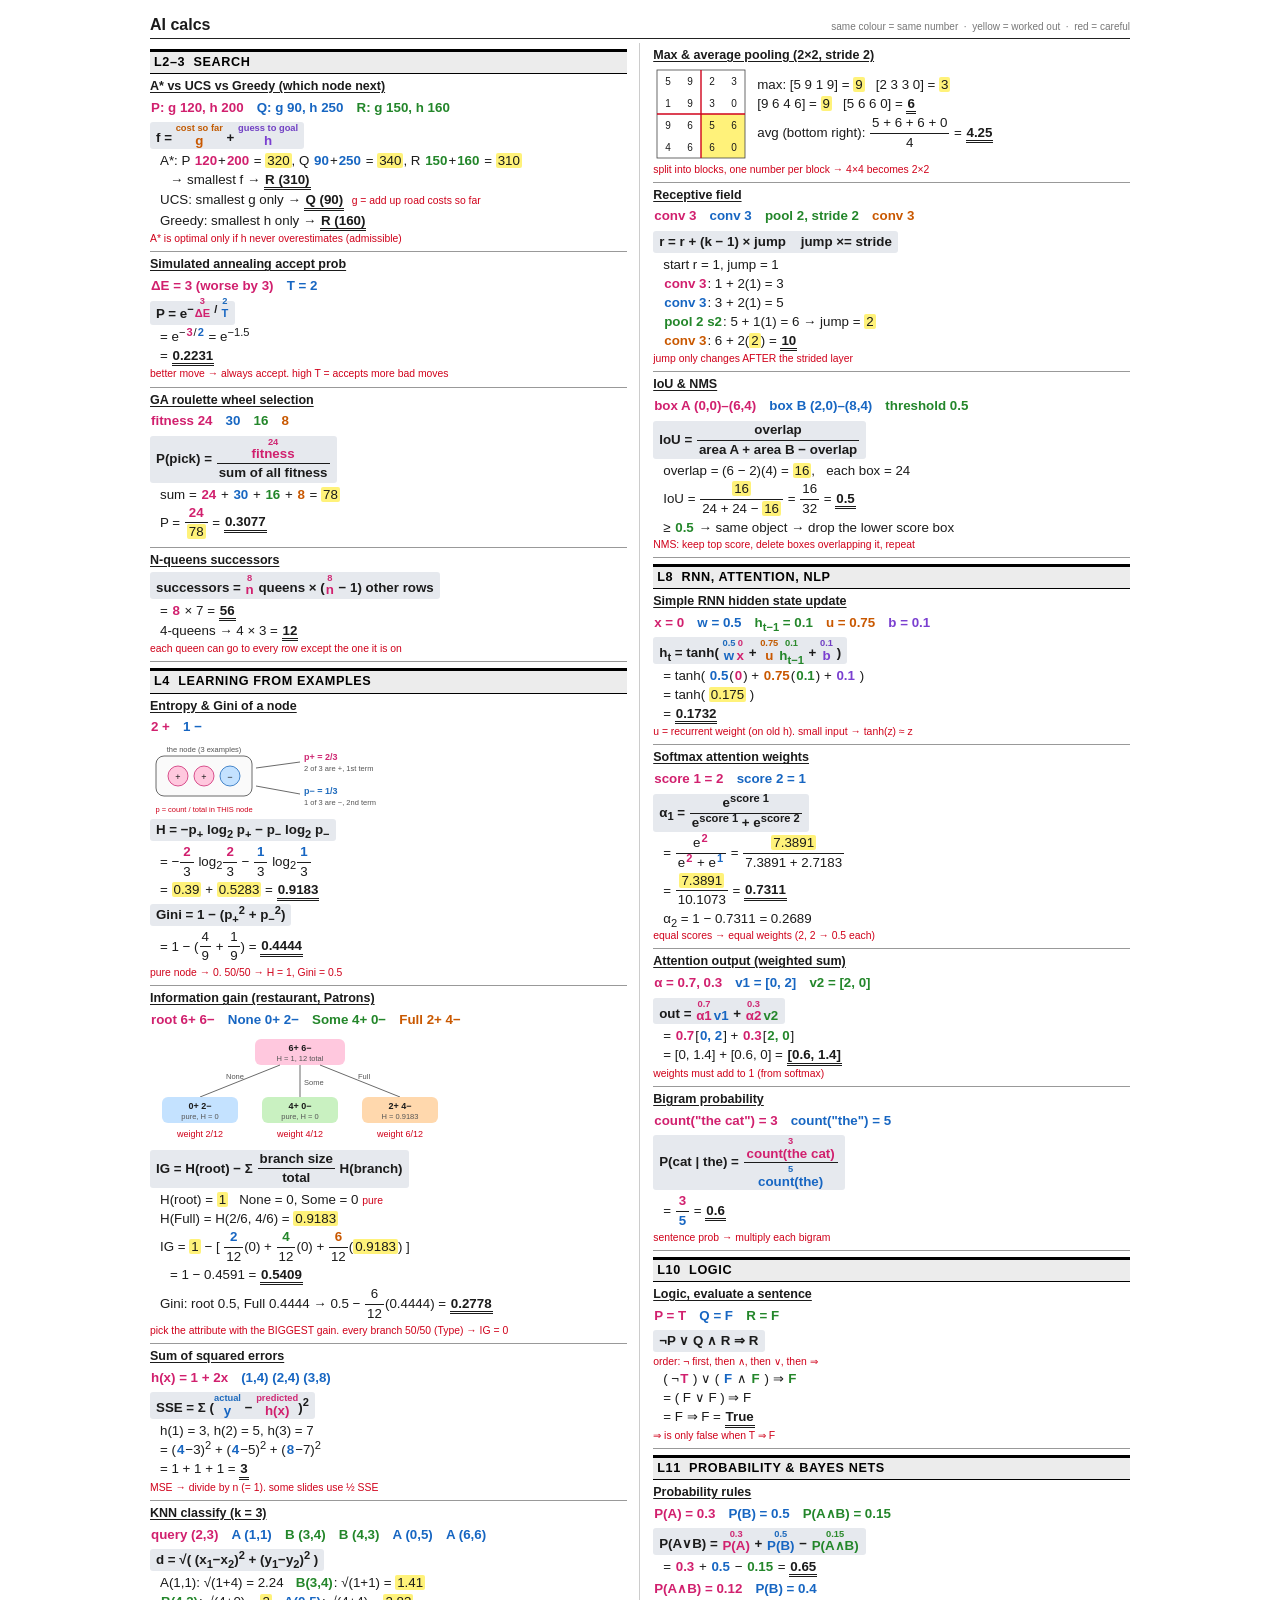
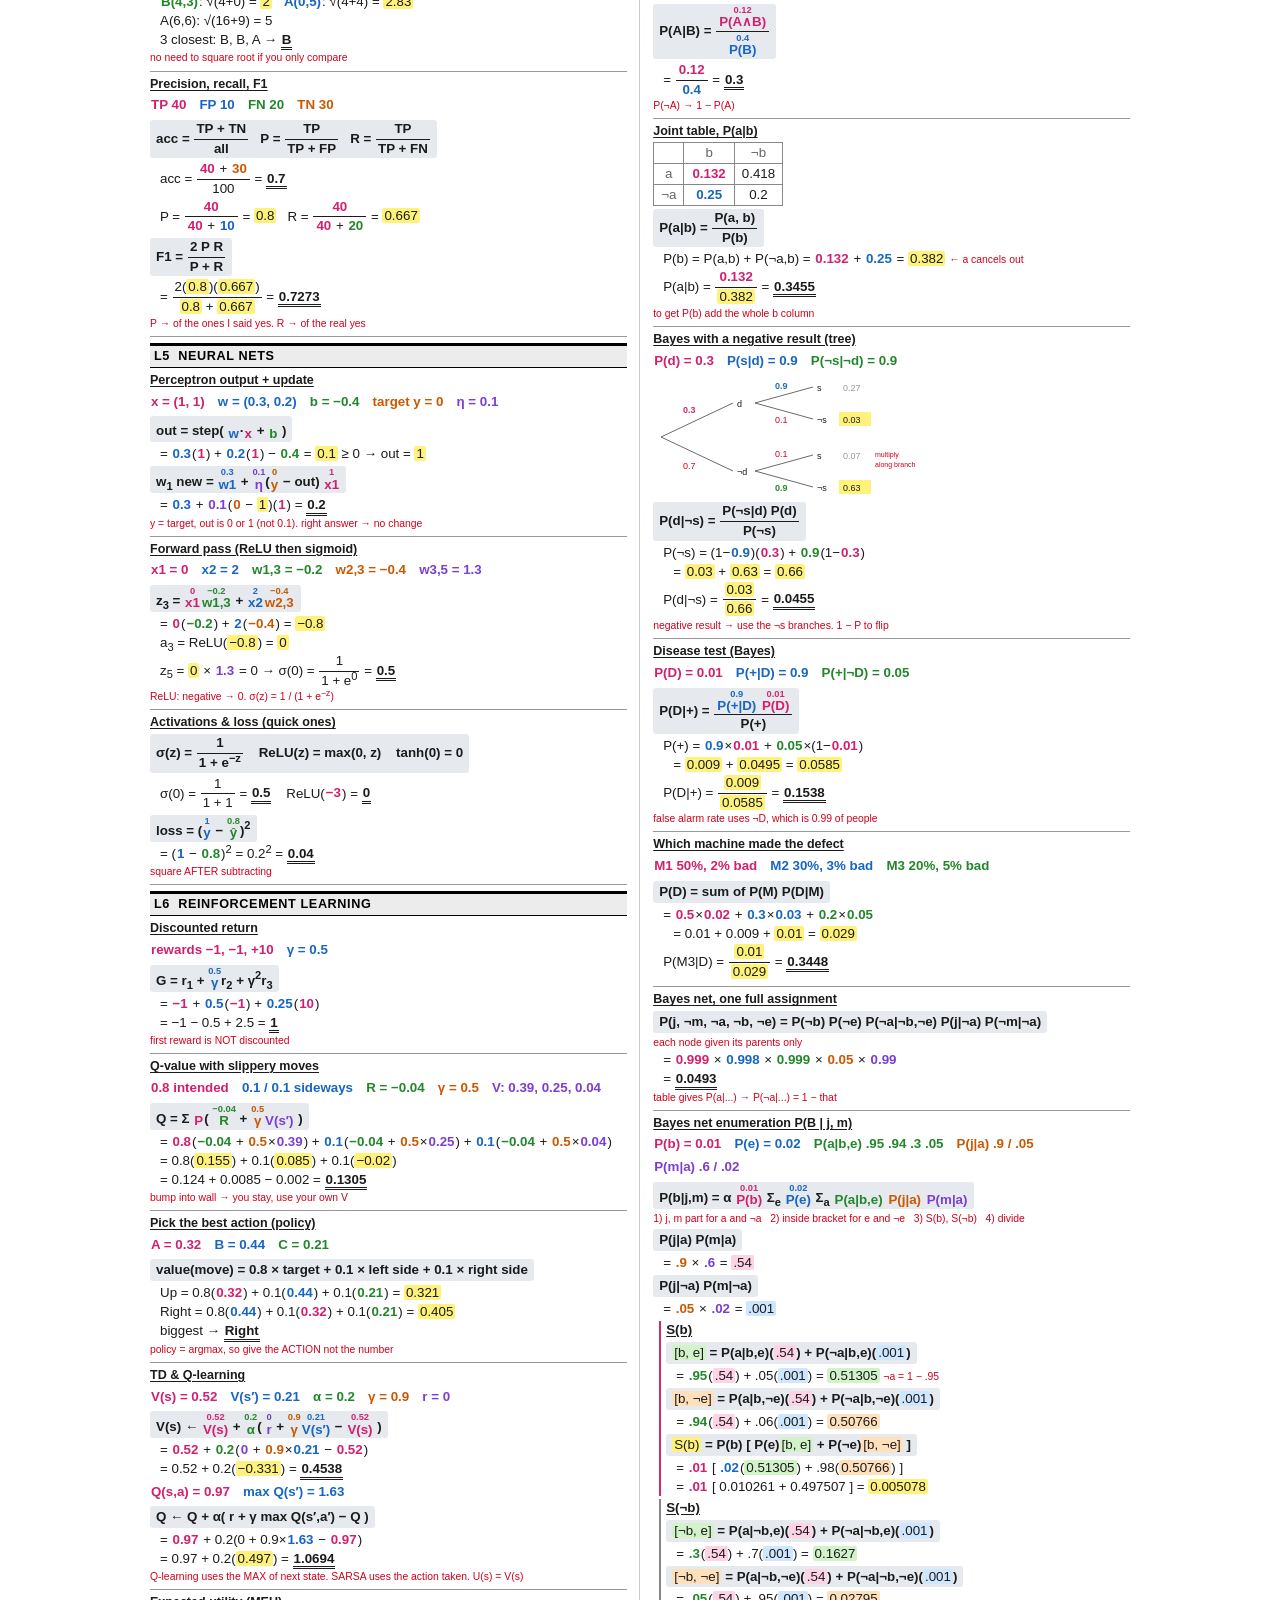
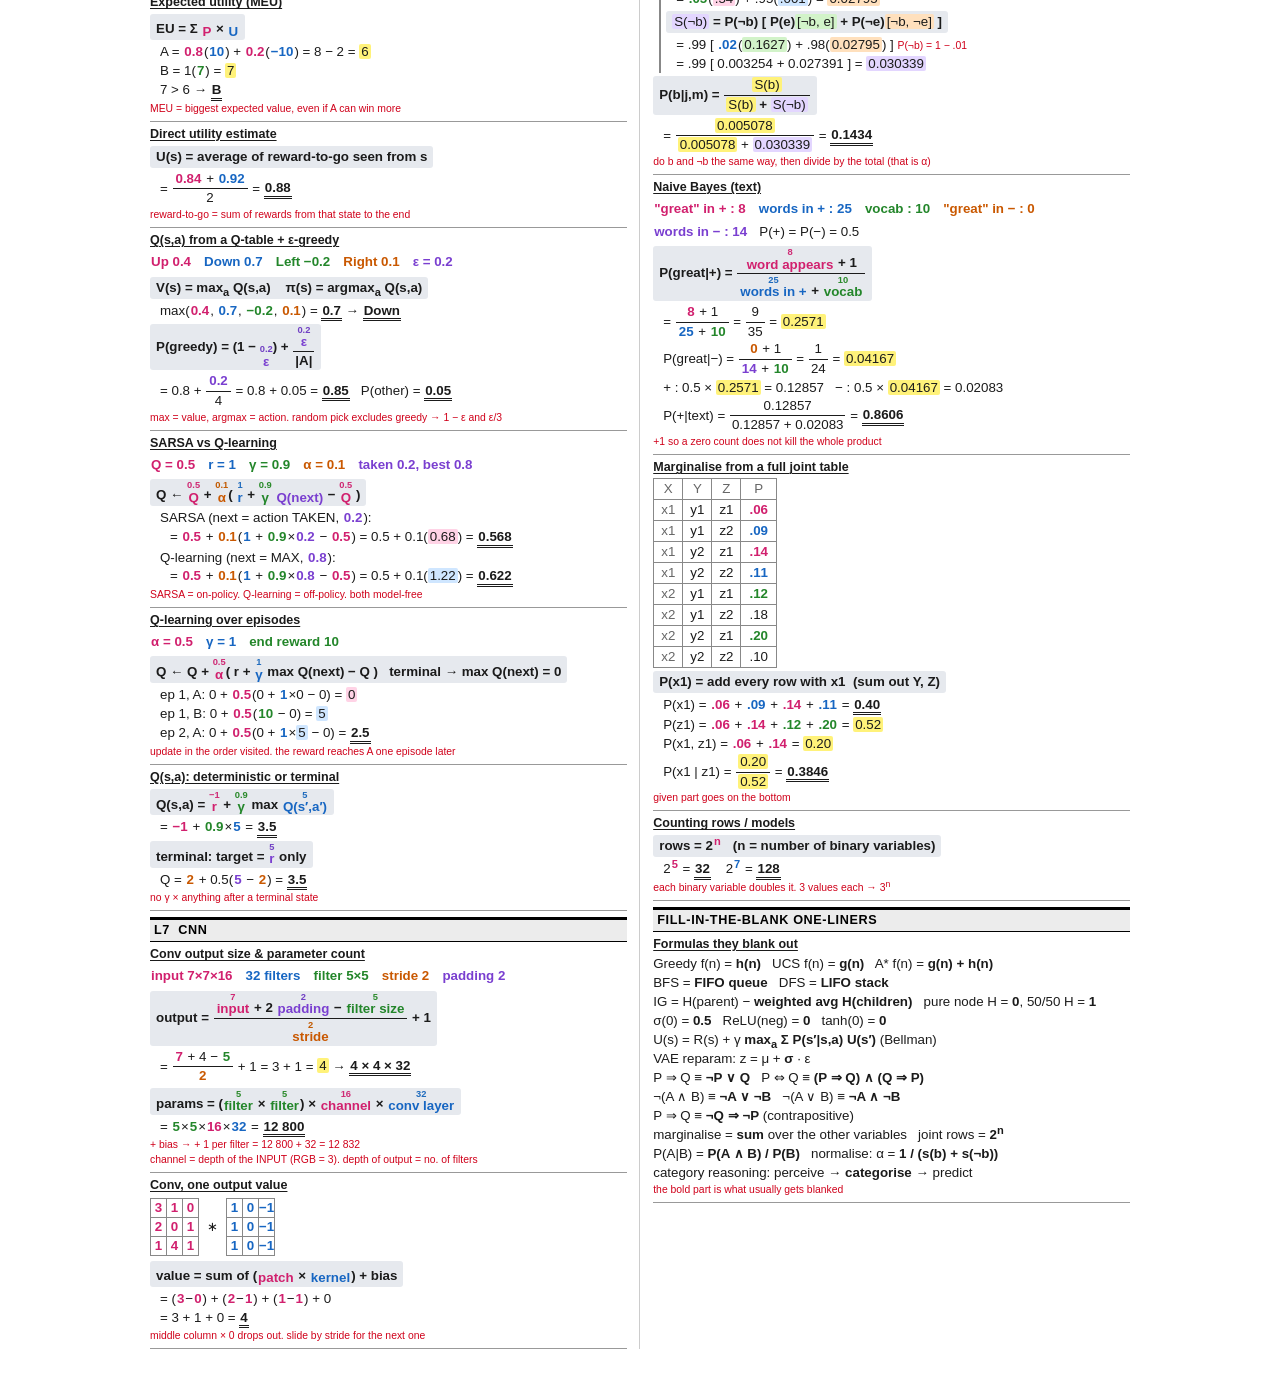
<file: calcsheet/v1.html>
<!doctype html><html><head><meta charset="utf-8"><title>Calculation cheat sheet</title><style>
@page { size: A4; margin: 9mm 9mm 10mm 9mm; }
body { font-family: Arial, "Liberation Sans", Helvetica, sans-serif; font-size: 8.6pt; color: #1b1b1b; margin: 0; line-height: 1.35; }
@media screen { html { background: #fff; } body { max-width: 980px; margin: 0 auto; padding: 14px 16px 40px; font-size: 10pt; } }
@media screen and (max-width: 700px) { .cols { columns: 1 !important; column-rule: none !important; } .top { flex-direction: column; } svg { max-width: 100%; height: auto; } .q span { white-space: normal; } }
.top { display:flex; justify-content:space-between; align-items:baseline; border-bottom: 1.5px solid #222; padding-bottom: 2px; margin-bottom: 4px; }
.top b { font-size: 12pt; } .top span { color:#777; font-size:7.5pt; }
.cols { columns: 2; column-gap: 7mm; column-rule: 0.6px solid #ccc; }
.s { font-size: 9.5pt; font-weight: bold; color: #000; text-transform: uppercase; letter-spacing: .6px; border-top: 3px solid #000; border-bottom: 1px solid #000; background: #ececec; padding: 2px 4px; margin: 6px 0 4px; }
.q { background: #f6f6f6; border-left: 3px solid #555; padding: 3px 6px; margin: 1px 0 4px; font-size: 8.4pt; line-height: 1.55; }
.q::before { content: "Q. "; font-weight: bold; }
.q span { white-space: nowrap; }
.v1 .q { display: none; }
.c { break-inside: avoid; padding: 4px 0 5px; border-bottom: 0.6px solid #999; }
.c:has(> .s) { padding-top: 0; }
.t { font-weight: bold; font-size: 9.4pt; text-decoration: underline; text-underline-offset: 2px; margin-bottom: 2px; }
.g { margin: 1px 0 3px; line-height: 1.7; }
.g span { white-space: nowrap; }
.fm { margin: 3px 0; line-height: 1.5; font-weight: bold; background: #e6e9ee; border-radius: 3px; padding: 1px 6px; width: fit-content; max-width: 100%; box-sizing: border-box; }
.fm .k b { font-weight: bold; }
.l { margin: 1px 0; }
.n { color: #d0021b; font-size: 7.8pt; margin-top: 1px; }
.ni { color: #d0021b; font-size: 7.8pt; }
.a { border-bottom: 3px double #1b1b1b; font-weight: bold; padding: 0 1px; display: inline-block; line-height: 1.15; }
.k { display: inline-flex; flex-direction: column; align-items: center; vertical-align: bottom; line-height: 1.1; }
.k i { font-style: normal; font-size: 7pt; font-weight: bold; min-height: 7pt; }
.k b { font-weight: normal; }
.fr { display: inline-flex; flex-direction: column; vertical-align: middle; text-align: center; line-height: 1.25; margin: 0 1px; }
.fr > span:first-child { border-bottom: 0.8px solid #1b1b1b; padding: 0 2px 1px; }
.fr > span:last-child { padding: 1px 2px 0; }
sup, sub { line-height: 0; }
.hp, .hb, .hg, .ho, .hv, .hy { padding: 0 2px; border-radius: 2px; box-decoration-break: clone; -webkit-box-decoration-break: clone; }
.hp, .hb, .hg, .ho, .hv { font-weight: bold; padding: 0 1px; }
.hp { color: #d1206e; } .hb { color: #1766c2; } .hg { color: #23862a; }
.ho { color: #c95800; } .hv { color: #7a3fd0; } .hy { background: #fff27a; }
.fp { color: #cf2a74; } .fb { color: #1f6bbd; } .fg { color: #2b8a2b; } .fo { color: #c25a00; } .fv { color: #7140c4; }
.tb, .mx { border-collapse: collapse; margin: 2px 0; }
.tb td { border: 0.6px solid #888; padding: 1px 7px; text-align: center; }
.tb tr:first-child td, .tb td:first-child { color: #666; }
.mx td { border: 0.6px solid #888; width: 15px; text-align: center; padding: 0; }
.mx td.hp, .mx td.hb { border-radius: 0; }
.row { display: flex; align-items: center; gap: 8px; }
svg text { font-family: Arial, "Liberation Sans", sans-serif; font-size: 9px; fill: #1b1b1b; }
svg line { stroke: #444; stroke-width: 0.8; }
svg .cp { fill: #cf2a74; font-weight: bold; } svg .cb { fill: #1f6bbd; font-weight: bold; } svg .cg { fill: #2b8a2b; font-weight: bold; }
svg .cr { fill: #d0021b; } svg .cx { fill: #999; } svg .sm { font-size: 7px; }
svg .hy { fill: #fff27a; stroke: none; }
.pg text { text-anchor: middle; font-size: 10px; } .pg .bx { fill: none; stroke: #444; stroke-width: .8; }
.pg .qd { stroke: #d0021b; stroke-width: 1.4; }
.tree { display:block; margin: 2px 0; }
.dg { display:block; margin: 3px 0; }
.dg .mid { text-anchor: middle; } .dg .b { font-weight: bold; } .dg .sm { font-size: 7.5px; fill: #555; } .dg .cr { fill: #d0021b; }
.dg .nd { fill: #fafafa; stroke: #444; stroke-width: .8; }
.dg .dp { fill: #ffc8de; stroke: #cf2a74; stroke-width: .8; } .dg .db { fill: #c4e2ff; stroke: #1f6bbd; stroke-width: .8; }
.dg .np { fill: #ffc8de; } .dg .nb { fill: #c4e2ff; } .dg .ng { fill: #c9f1c1; } .dg .no { fill: #ffd8ad; }
.dg .ar, .dg .ln { stroke: #444; stroke-width: .8; fill: none; }
.i1, .i2, .i3, .i4, .i5, .i6 { padding: 0 2px; border-radius: 2px; font-weight: normal; }
.i1 { background: #ffd3e6; } .i2 { background: #cfe6ff; } .i3 { background: #d2f3c9; }
.i4 { background: #ffe0bd; } .i5 { background: #fff27a; } .i6 { background: #e3d6ff; }
.blk { border-left: 2px solid #ccc; padding-left: 5px; margin: 3px 0 3px 6px; }
.blk.bp { border-color: #cf2a74; } .blk.bn { border-color: #888; }
.blk u { font-weight: bold; text-underline-offset: 2px; }
</style></head><body class="v1">
<div class="top"><b>AI calcs</b><span>same colour = same number &nbsp;&middot;&nbsp; yellow = worked out &nbsp;&middot;&nbsp; red = careful</span></div>
<div class="cols"><div class="c"><div class="s">L2&ndash;3 &nbsp;Search</div><div class="q">Frontier: <span class="hp">P (g = 120, h = 200)</span>, <span class="hb">Q (g = 90, h = 250)</span>, <span class="hg">R (g = 150, h = 160)</span>. Which node is expanded next by A*? By UCS? By greedy?</div><div class="t">A* vs UCS vs Greedy (which node next)</div><div class="g"><span class="hp">P: g 120, h 200</span> &nbsp; <span class="hb">Q: g 90, h 250</span> &nbsp; <span class="hg">R: g 150, h 160</span></div><div class="fm">f = <span class="k"><i class="fo">cost so far</i><b class="ho">g</b></span> + <span class="k"><i class="fv">guess to goal</i><b class="hv">h</b></span></div><div class="l" style="padding-left:10px">A*: P <span class="hp">120</span>+<span class="hp">200</span> = <span class="hy">320</span>, Q <span class="hb">90</span>+<span class="hb">250</span> = <span class="hy">340</span>, R <span class="hg">150</span>+<span class="hg">160</span> = <span class="hy">310</span></div><div class="l" style="padding-left:20px">&rarr; smallest f &rarr; <span class="a">R (310)</span></div><div class="l" style="padding-left:10px">UCS: smallest g only &rarr; <span class="a">Q (90)</span> &nbsp;<span class="ni">g = add up road costs so far</span></div><div class="l" style="padding-left:10px">Greedy: smallest h only &rarr; <span class="a">R (160)</span></div><div class="n">A* is optimal only if h never overestimates (admissible)</div></div><div class="c"><div class="q">Minimising energy. A move makes things worse by <span class="hp">3</span> at temperature <span class="hb">T = 2</span>. What is the probability the move is accepted?</div><div class="t">Simulated annealing accept prob</div><div class="g"><span class="hp">&Delta;E = 3 (worse by 3)</span> &nbsp; <span class="hb">T = 2</span></div><div class="fm">P = e<sup>&minus;<span class="k"><i class="fp">3</i><b class="hp">&Delta;E</b></span> / <span class="k"><i class="fb">2</i><b class="hb">T</b></span></sup></div><div class="l" style="padding-left:10px">= e<sup>&minus;<span class="hp">3</span>/<span class="hb">2</span></sup> = e<sup>&minus;1.5</sup></div><div class="l" style="padding-left:10px">= <span class="a">0.2231</span></div><div class="n">better move &rarr; always accept. high T = accepts more bad moves</div></div><div class="c"><div class="q">Fitness values <span class="hp">24</span>, <span class="hb">30</span>, <span class="hg">16</span>, <span class="ho">8</span>. Probability the first individual is picked by roulette wheel selection?</div><div class="t">GA roulette wheel selection</div><div class="g"><span class="hp">fitness 24</span> &nbsp; <span class="hb">30</span> &nbsp; <span class="hg">16</span> &nbsp; <span class="ho">8</span></div><div class="fm">P(pick) = <span class="fr"><span><span class="k"><i class="fp">24</i><b class="hp">fitness</b></span></span><span>sum of all fitness</span></span></div><div class="l" style="padding-left:10px">sum = <span class="hp">24</span> + <span class="hb">30</span> + <span class="hg">16</span> + <span class="ho">8</span> = <span class="hy">78</span></div><div class="l" style="padding-left:10px">P = <span class="fr"><span><span class="hp">24</span></span><span><span class="hy">78</span></span></span> = <span class="a">0.3077</span></div></div><div class="c"><div class="q">In the <span class="hp">8</span>-queens problem (one queen per column, move one queen within its column), how many successors does a state have?</div><div class="t">N-queens successors</div><div class="fm">successors = <span class="k"><i class="fp">8</i><b class="hp">n</b></span> queens &times; (<span class="k"><i class="fp">8</i><b class="hp">n</b></span> &minus; 1) other rows</div><div class="l" style="padding-left:10px">= <span class="hp">8</span> &times; 7 = <span class="a">56</span></div><div class="l" style="padding-left:10px">4-queens &rarr; 4 &times; 3 = <span class="a">12</span></div><div class="n">each queen can go to every row except the one it is on</div></div><div class="c"><div class="s">L4 &nbsp;Learning from examples</div><div class="q">A node has <span class="hp">2</span> positive and <span class="hb">1</span> negative examples. Find its entropy and its Gini index.</div><div class="t">Entropy & Gini of a node</div><div class="g"><span class="hp">2 +</span> &nbsp; <span class="hb">1 &minus;</span></div><svg viewBox="0 0 300 74" width="300" height="74" class="dg"><rect x="6" y="14" width="96" height="40" rx="8" class="nd"/><text x="54" y="10" class="mid sm">the node (3 examples)</text><circle cx="28" cy="34" r="10" class="dp"/><text x="28" y="38" class="mid">+</text><circle cx="54" cy="34" r="10" class="dp"/><text x="54" y="38" class="mid">+</text><circle cx="80" cy="34" r="10" class="db"/><text x="80" y="38" class="mid">&#8722;</text><path d="M106 26 L150 20" class="ar"/><path d="M106 44 L150 52" class="ar"/><text x="154" y="18" class="cp b">p+ = 2/3</text><text x="154" y="29" class="sm">2 of 3 are +, 1st term</text><text x="154" y="52" class="cb b">p&#8722; = 1/3</text><text x="154" y="63" class="sm">1 of 3 are &#8722;, 2nd term</text><text x="54" y="70" class="mid sm cr">p = count / total in THIS node</text></svg><div class="fm">H = &minus;p<sub>+</sub> log<sub>2</sub> p<sub>+</sub> &minus; p<sub>&minus;</sub> log<sub>2</sub> p<sub>&minus;</sub></div><div class="l" style="padding-left:10px">= &minus;<span class="fr"><span><span class="hp">2</span></span><span>3</span></span> log<sub>2</sub><span class="fr"><span><span class="hp">2</span></span><span>3</span></span> &minus; <span class="fr"><span><span class="hb">1</span></span><span>3</span></span> log<sub>2</sub><span class="fr"><span><span class="hb">1</span></span><span>3</span></span></div><div class="l" style="padding-left:10px">= <span class="hy">0.39</span> + <span class="hy">0.5283</span> = <span class="a">0.9183</span></div><div class="fm">Gini = 1 &minus; (p<sub>+</sub><sup>2</sup> + p<sub>&minus;</sub><sup>2</sup>)</div><div class="l" style="padding-left:10px">= 1 &minus; (<span class="fr"><span>4</span><span>9</span></span> + <span class="fr"><span>1</span><span>9</span></span>) = <span class="a">0.4444</span></div><div class="n">pure node &rarr; 0. 50/50 &rarr; H = 1, Gini = 0.5</div></div><div class="c"><div class="q">Restaurant data <span class="hp">(6+, 6&minus;)</span>. Patrons splits into None <span class="hb">(0+, 2&minus;)</span>, Some <span class="hg">(4+, 0&minus;)</span>, Full <span class="ho">(2+, 4&minus;)</span>. Find IG(Patrons) and the Gini reduction.</div><div class="t">Information gain (restaurant, Patrons)</div><div class="g"><span class="hp">root 6+ 6&minus;</span> &nbsp; <span class="hb">None 0+ 2&minus;</span> &nbsp; <span class="hg">Some 4+ 0&minus;</span> &nbsp; <span class="ho">Full 2+ 4&minus;</span></div><svg viewBox="0 0 300 112" width="300" height="112" class="dg"><rect x="105" y="4" width="90" height="26" rx="6" class="np"/><text x="150" y="16" class="mid b">6+ 6&#8722;</text><text x="150" y="26" class="mid sm">H = 1, 12 total</text><path d="M130 30 L50 62" class="ln"/><path d="M150 30 L150 62" class="ln"/><path d="M170 30 L250 62" class="ln"/><text x="76" y="44" class="sm">None</text><text x="154" y="50" class="sm">Some</text><text x="208" y="44" class="sm">Full</text><rect x="12" y="62" width="76" height="26" rx="6" class="nb"/><text x="50" y="74" class="mid b">0+ 2&#8722;</text><text x="50" y="84" class="mid sm">pure, H = 0</text><rect x="112" y="62" width="76" height="26" rx="6" class="ng"/><text x="150" y="74" class="mid b">4+ 0&#8722;</text><text x="150" y="84" class="mid sm">pure, H = 0</text><rect x="212" y="62" width="76" height="26" rx="6" class="no"/><text x="250" y="74" class="mid b">2+ 4&#8722;</text><text x="250" y="84" class="mid sm">H = 0.9183</text><text x="50" y="102" class="mid cr">weight 2/12</text><text x="150" y="102" class="mid cr">weight 4/12</text><text x="250" y="102" class="mid cr">weight 6/12</text></svg><div class="fm">IG = H(root) &minus; &Sigma; <span class="fr"><span>branch size</span><span>total</span></span> H(branch)</div><div class="l" style="padding-left:10px">H(root) = <span class="hy">1</span> &nbsp; None = 0, Some = 0 <span class="ni">pure</span></div><div class="l" style="padding-left:10px">H(Full) = H(2/6, 4/6) = <span class="hy">0.9183</span></div><div class="l" style="padding-left:10px">IG = <span class="hy">1</span> &minus; [ <span class="fr"><span><span class="hb">2</span></span><span>12</span></span>(0) + <span class="fr"><span><span class="hg">4</span></span><span>12</span></span>(0) + <span class="fr"><span><span class="ho">6</span></span><span>12</span></span>(<span class="hy">0.9183</span>) ]</div><div class="l" style="padding-left:20px">= 1 &minus; 0.4591 = <span class="a">0.5409</span></div><div class="l" style="padding-left:10px">Gini: root 0.5, Full 0.4444 &rarr; 0.5 &minus; <span class="fr"><span>6</span><span>12</span></span>(0.4444) = <span class="a">0.2778</span></div><div class="n">pick the attribute with the BIGGEST gain. every branch 50/50 (Type) &rarr; IG = 0</div></div><div class="c"><div class="q">Model <span class="hp">h(x) = 1 + 2x</span>. Data <span class="hb">(1, 4), (2, 4), (3, 8)</span>. Find the sum of squared errors.</div><div class="t">Sum of squared errors</div><div class="g"><span class="hp">h(x) = 1 + 2x</span> &nbsp; <span class="hb">(1,4) (2,4) (3,8)</span></div><div class="fm">SSE = &Sigma; (<span class="k"><i class="fb">actual</i><b class="hb">y</b></span> &minus; <span class="k"><i class="fp">predicted</i><b class="hp">h(x)</b></span>)<sup>2</sup></div><div class="l" style="padding-left:10px">h(1) = 3, h(2) = 5, h(3) = 7</div><div class="l" style="padding-left:10px">= (<span class="hb">4</span>&minus;3)<sup>2</sup> + (<span class="hb">4</span>&minus;5)<sup>2</sup> + (<span class="hb">8</span>&minus;7)<sup>2</sup></div><div class="l" style="padding-left:10px">= 1 + 1 + 1 = <span class="a">3</span></div><div class="n">MSE &rarr; divide by n (= 1). some slides use &frac12; SSE</div></div><div class="c"><div class="q">Classify <span class="hp">(2, 3)</span> with k = 3 (Euclidean). Points: (1,1) A, (3,4) B, (4,3) B, (0,5) A, (6,6) A.</div><div class="t">KNN classify (k = 3)</div><div class="g"><span class="hp">query (2,3)</span> &nbsp; <span class="hb">A (1,1)</span> &nbsp; <span class="hg">B (3,4)</span> &nbsp; <span class="hg">B (4,3)</span> &nbsp; <span class="hb">A (0,5)</span> &nbsp; <span class="hb">A (6,6)</span></div><div class="fm">d = &radic;( (x<sub>1</sub>&minus;x<sub>2</sub>)<sup>2</sup> + (y<sub>1</sub>&minus;y<sub>2</sub>)<sup>2</sup> )</div><div class="l" style="padding-left:10px">A(1,1): &radic;(1+4) = 2.24 &nbsp; <span class="hg">B(3,4)</span>: &radic;(1+1) = <span class="hy">1.41</span></div><div class="l" style="padding-left:10px"><span class="hg">B(4,3)</span>: &radic;(4+0) = <span class="hy">2</span> &nbsp; <span class="hb">A(0,5)</span>: &radic;(4+4) = <span class="hy">2.83</span></div><div class="l" style="padding-left:10px">A(6,6): &radic;(16+9) = 5</div><div class="l" style="padding-left:10px">3 closest: B, B, A &rarr; <span class="a">B</span></div><div class="n">no need to square root if you only compare</div></div><div class="c"><div class="q"><span class="hp">TP = 40</span>, <span class="hb">FP = 10</span>, <span class="hg">FN = 20</span>, <span class="ho">TN = 30</span>. Find accuracy, precision, recall and F1.</div><div class="t">Precision, recall, F1</div><div class="g"><span class="hp">TP 40</span> &nbsp; <span class="hb">FP 10</span> &nbsp; <span class="hg">FN 20</span> &nbsp; <span class="ho">TN 30</span></div><div class="fm">acc = <span class="fr"><span>TP + TN</span><span>all</span></span> &nbsp; P = <span class="fr"><span>TP</span><span>TP + FP</span></span> &nbsp; R = <span class="fr"><span>TP</span><span>TP + FN</span></span></div><div class="l" style="padding-left:10px">acc = <span class="fr"><span><span class="hp">40</span> + <span class="ho">30</span></span><span>100</span></span> = <span class="a">0.7</span></div><div class="l" style="padding-left:10px">P = <span class="fr"><span><span class="hp">40</span></span><span><span class="hp">40</span> + <span class="hb">10</span></span></span> = <span class="hy">0.8</span> &nbsp; R = <span class="fr"><span><span class="hp">40</span></span><span><span class="hp">40</span> + <span class="hg">20</span></span></span> = <span class="hy">0.667</span></div><div class="fm">F1 = <span class="fr"><span>2 P R</span><span>P + R</span></span></div><div class="l" style="padding-left:10px">= <span class="fr"><span>2(<span class="hy">0.8</span>)(<span class="hy">0.667</span>)</span><span><span class="hy">0.8</span> + <span class="hy">0.667</span></span></span> = <span class="a">0.7273</span></div><div class="n">P &rarr; of the ones I said yes. R &rarr; of the real yes</div></div><div class="c"><div class="s">L5 &nbsp;Neural nets</div><div class="q">Step perceptron, x = <span class="hp">(1, 1)</span>, w = <span class="hb">(0.3, 0.2)</span>, bias <span class="hg">&minus;0.4</span>. Target <span class="ho">0</span>, learning rate <span class="hv">0.1</span>. Find the output and the new w1.</div><div class="t">Perceptron output + update</div><div class="g"><span class="hp">x = (1, 1)</span> &nbsp; <span class="hb">w = (0.3, 0.2)</span> &nbsp; <span class="hg">b = &minus;0.4</span> &nbsp; <span class="ho">target y = 0</span> &nbsp; <span class="hv">&eta; = 0.1</span></div><div class="fm">out = step( <span class="k"><i class="fb"></i><b class="hb">w</b></span>&middot;<span class="k"><i class="fp"></i><b class="hp">x</b></span> + <span class="k"><i class="fg"></i><b class="hg">b</b></span> )</div><div class="l" style="padding-left:10px">= <span class="hb">0.3</span>(<span class="hp">1</span>) + <span class="hb">0.2</span>(<span class="hp">1</span>) &minus; <span class="hg">0.4</span> = <span class="hy">0.1</span> &ge; 0 &rarr; out = <span class="hy">1</span></div><div class="fm">w<sub>1</sub> new = <span class="k"><i class="fb">0.3</i><b class="hb">w1</b></span> + <span class="k"><i class="fv">0.1</i><b class="hv">&eta;</b></span>(<span class="k"><i class="fo">0</i><b class="ho">y</b></span> &minus; out) <span class="k"><i class="fp">1</i><b class="hp">x1</b></span></div><div class="l" style="padding-left:10px">= <span class="hb">0.3</span> + <span class="hv">0.1</span>(<span class="ho">0</span> &minus; <span class="hy">1</span>)(<span class="hp">1</span>) = <span class="a">0.2</span></div><div class="n">y = target, out is 0 or 1 (not 0.1). right answer &rarr; no change</div></div><div class="c"><div class="q">x1 = <span class="hp">0</span>, x2 = <span class="hb">2</span>. Hidden unit 3 is ReLU with w1,3 = <span class="hg">&minus;0.2</span>, w2,3 = <span class="ho">&minus;0.4</span>. Output unit 5 is sigmoid with w3,5 = <span class="hv">1.3</span>. No bias. Find a3 and the output.</div><div class="t">Forward pass (ReLU then sigmoid)</div><div class="g"><span class="hp">x1 = 0</span> &nbsp; <span class="hb">x2 = 2</span> &nbsp; <span class="hg">w1,3 = &minus;0.2</span> &nbsp; <span class="ho">w2,3 = &minus;0.4</span> &nbsp; <span class="hv">w3,5 = 1.3</span></div><div class="fm">z<sub>3</sub> = <span class="k"><i class="fp">0</i><b class="hp">x1</b></span><span class="k"><i class="fg">&minus;0.2</i><b class="hg">w1,3</b></span> + <span class="k"><i class="fb">2</i><b class="hb">x2</b></span><span class="k"><i class="fo">&minus;0.4</i><b class="ho">w2,3</b></span></div><div class="l" style="padding-left:10px">= <span class="hp">0</span>(<span class="hg">&minus;0.2</span>) + <span class="hb">2</span>(<span class="ho">&minus;0.4</span>) = <span class="hy">&minus;0.8</span></div><div class="l" style="padding-left:10px">a<sub>3</sub> = ReLU(<span class="hy">&minus;0.8</span>) = <span class="hy">0</span></div><div class="l" style="padding-left:10px">z<sub>5</sub> = <span class="hy">0</span> &times; <span class="hv">1.3</span> = 0 &rarr; &sigma;(0) = <span class="fr"><span>1</span><span>1 + e<sup>0</sup></span></span> = <span class="a">0.5</span></div><div class="n">ReLU: negative &rarr; 0. &sigma;(z) = 1 / (1 + e<sup>&minus;z</sup>)</div></div><div class="c"><div class="q">Find sigmoid(0), ReLU(<span class="hp">&minus;3</span>), and the loss (y &minus; &ycirc;)<sup>2</sup> when target <span class="hb">y = 1</span> and output <span class="hg">&ycirc; = 0.8</span>.</div><div class="t">Activations &amp; loss (quick ones)</div><div class="fm">&sigma;(z) = <span class="fr"><span>1</span><span>1 + e<sup>&minus;z</sup></span></span> &nbsp;&nbsp; ReLU(z) = max(0, z) &nbsp;&nbsp; tanh(0) = 0</div><div class="l" style="padding-left:10px">&sigma;(0) = <span class="fr"><span>1</span><span>1 + 1</span></span> = <span class="a">0.5</span> &nbsp;&nbsp; ReLU(<span class="hp">&minus;3</span>) = <span class="a">0</span></div><div class="fm">loss = (<span class="k"><i class="fb">1</i><b class="hb">y</b></span> &minus; <span class="k"><i class="fg">0.8</i><b class="hg">&ycirc;</b></span>)<sup>2</sup></div><div class="l" style="padding-left:10px">= (<span class="hb">1</span> &minus; <span class="hg">0.8</span>)<sup>2</sup> = 0.2<sup>2</sup> = <span class="a">0.04</span></div><div class="n">square AFTER subtracting</div></div><div class="c"><div class="s">L6 &nbsp;Reinforcement learning</div><div class="q">Rewards <span class="hp">&minus;1, &minus;1, +10</span> with &gamma; = <span class="hb">0.5</span>. Find the discounted return.</div><div class="t">Discounted return</div><div class="g"><span class="hp">rewards &minus;1, &minus;1, +10</span> &nbsp; <span class="hb">&gamma; = 0.5</span></div><div class="fm">G = r<sub>1</sub> + <span class="k"><i class="fb">0.5</i><b class="hb">&gamma;</b></span>r<sub>2</sub> + &gamma;<sup>2</sup>r<sub>3</sub></div><div class="l" style="padding-left:10px">= <span class="hp">&minus;1</span> + <span class="hb">0.5</span>(<span class="hp">&minus;1</span>) + <span class="hb">0.25</span>(<span class="hp">10</span>)</div><div class="l" style="padding-left:10px">= &minus;1 &minus; 0.5 + 2.5 = <span class="a">1</span></div><div class="n">first reward is NOT discounted</div></div><div class="c"><div class="q">Grid world: intended move <span class="hp">0.8</span>, each side <span class="hb">0.1</span>. R = <span class="hg">&minus;0.04</span>, &gamma; = <span class="ho">0.5</span>. Utilities: intended square <span class="hv">0.39</span>, sides <span class="hv">0.25</span> and <span class="hv">0.04</span>. Find Q(s, a).</div><div class="t">Q-value with slippery moves</div><div class="g"><span class="hp">0.8 intended</span> &nbsp; <span class="hb">0.1 / 0.1 sideways</span> &nbsp; <span class="hg">R = &minus;0.04</span> &nbsp; <span class="ho">&gamma; = 0.5</span> &nbsp; <span class="hv">V: 0.39, 0.25, 0.04</span></div><div class="fm">Q = &Sigma; <span class="k"><i class="fp"></i><b class="hp">P</b></span>( <span class="k"><i class="fg">&minus;0.04</i><b class="hg">R</b></span> + <span class="k"><i class="fo">0.5</i><b class="ho">&gamma;</b></span><span class="k"><i class="fv"></i><b class="hv">V(s&prime;)</b></span> )</div><div class="l" style="padding-left:10px">= <span class="hp">0.8</span>(<span class="hg">&minus;0.04</span> + <span class="ho">0.5</span>&times;<span class="hv">0.39</span>) + <span class="hb">0.1</span>(<span class="hg">&minus;0.04</span> + <span class="ho">0.5</span>&times;<span class="hv">0.25</span>) + <span class="hb">0.1</span>(<span class="hg">&minus;0.04</span> + <span class="ho">0.5</span>&times;<span class="hv">0.04</span>)</div><div class="l" style="padding-left:10px">= 0.8(<span class="hy">0.155</span>) + 0.1(<span class="hy">0.085</span>) + 0.1(<span class="hy">&minus;0.02</span>)</div><div class="l" style="padding-left:10px">= 0.124 + 0.0085 &minus; 0.002 = <span class="a">0.1305</span></div><div class="n">bump into wall &rarr; you stay, use your own V</div></div><div class="c"><div class="q">Up mostly reaches A = <span class="hp">0.32</span>, Right mostly reaches B = <span class="hb">0.44</span>, the other side is C = <span class="hg">0.21</span>. Moves go 0.8 intended, 0.1 to each side. Which action does the policy pick?</div><div class="t">Pick the best action (policy)</div><div class="g"><span class="hp">A = 0.32</span> &nbsp; <span class="hb">B = 0.44</span> &nbsp; <span class="hg">C = 0.21</span></div><div class="fm">value(move) = 0.8 &times; target + 0.1 &times; left side + 0.1 &times; right side</div><div class="l" style="padding-left:10px">Up = 0.8(<span class="hp">0.32</span>) + 0.1(<span class="hb">0.44</span>) + 0.1(<span class="hg">0.21</span>) = <span class="hy">0.321</span></div><div class="l" style="padding-left:10px">Right = 0.8(<span class="hb">0.44</span>) + 0.1(<span class="hp">0.32</span>) + 0.1(<span class="hg">0.21</span>) = <span class="hy">0.405</span></div><div class="l" style="padding-left:10px">biggest &rarr; <span class="a">Right</span></div><div class="n">policy = argmax, so give the ACTION not the number</div></div><div class="c"><div class="q">TD: V(s) = <span class="hp">0.52</span>, V(s&prime;) = <span class="hb">0.21</span>, r = <span class="hv">0</span>, &alpha; = <span class="hg">0.2</span>, &gamma; = <span class="ho">0.9</span>. Find the new V(s). Then Q-learning with Q(s,a) = <span class="hp">0.97</span> and max Q(s&prime;,a&prime;) = <span class="hb">1.63</span>.</div><div class="t">TD & Q-learning</div><div class="g"><span class="hp">V(s) = 0.52</span> &nbsp; <span class="hb">V(s&prime;) = 0.21</span> &nbsp; <span class="hg">&alpha; = 0.2</span> &nbsp; <span class="ho">&gamma; = 0.9</span> &nbsp; <span class="hv">r = 0</span></div><div class="fm">V(s) &larr; <span class="k"><i class="fp">0.52</i><b class="hp">V(s)</b></span> + <span class="k"><i class="fg">0.2</i><b class="hg">&alpha;</b></span>( <span class="k"><i class="fv">0</i><b class="hv">r</b></span> + <span class="k"><i class="fo">0.9</i><b class="ho">&gamma;</b></span><span class="k"><i class="fb">0.21</i><b class="hb">V(s&prime;)</b></span> &minus; <span class="k"><i class="fp">0.52</i><b class="hp">V(s)</b></span> )</div><div class="l" style="padding-left:10px">= <span class="hp">0.52</span> + <span class="hg">0.2</span>(<span class="hv">0</span> + <span class="ho">0.9</span>&times;<span class="hb">0.21</span> &minus; <span class="hp">0.52</span>)</div><div class="l" style="padding-left:10px">= 0.52 + 0.2(<span class="hy">&minus;0.331</span>) = <span class="a">0.4538</span></div><div class="g"><span class="hp">Q(s,a) = 0.97</span> &nbsp; <span class="hb">max Q(s&prime;) = 1.63</span></div><div class="fm">Q &larr; Q + &alpha;( r + &gamma; max Q(s&prime;,a&prime;) &minus; Q )</div><div class="l" style="padding-left:10px">= <span class="hp">0.97</span> + 0.2(0 + 0.9&times;<span class="hb">1.63</span> &minus; <span class="hp">0.97</span>)</div><div class="l" style="padding-left:10px">= 0.97 + 0.2(<span class="hy">0.497</span>) = <span class="a">1.0694</span></div><div class="n">Q-learning uses the MAX of next state. SARSA uses the action taken. U(s) = V(s)</div></div><div class="c"><div class="q">Route A: <span class="hp">80%</span> chance U = <span class="hb">+10</span>, <span class="hp">20%</span> chance U = <span class="hb">&minus;10</span>. Route B: 100% U = <span class="hg">+7</span>. Which does MEU choose?</div><div class="t">Expected utility (MEU)</div><div class="fm">EU = &Sigma; <span class="k"><i class="fp"></i><b class="hp">P</b></span> &times; <span class="k"><i class="fb"></i><b class="hb">U</b></span></div><div class="l" style="padding-left:10px">A = <span class="hp">0.8</span>(<span class="hb">10</span>) + <span class="hp">0.2</span>(<span class="hb">&minus;10</span>) = 8 &minus; 2 = <span class="hy">6</span></div><div class="l" style="padding-left:10px">B = 1(<span class="hg">7</span>) = <span class="hy">7</span></div><div class="l" style="padding-left:10px">7 &gt; 6 &rarr; <span class="a">B</span></div><div class="n">MEU = biggest expected value, even if A can win more</div></div><div class="c"><div class="q">Two trials give reward-to-go <span class="hp">0.84</span> and <span class="hb">0.92</span> for state s. Estimate U(s).</div><div class="t">Direct utility estimate</div><div class="fm">U(s) = average of reward-to-go seen from s</div><div class="l" style="padding-left:10px">= <span class="fr"><span><span class="hp">0.84</span> + <span class="hb">0.92</span></span><span>2</span></span> = <span class="a">0.88</span></div><div class="n">reward-to-go = sum of rewards from that state to the end</div></div><div class="c"><div class="q">Q(s,&middot;): Up <span class="hp">0.4</span>, Down <span class="hb">0.7</span>, Left <span class="hg">&minus;0.2</span>, Right <span class="ho">0.1</span>. Find V(s) and the greedy action. With &epsilon; = <span class="hv">0.2</span> over 4 actions, find P(greedy) and P(other).</div><div class="t">Q(s,a) from a Q-table + &epsilon;-greedy</div><div class="g"><span class="hp">Up 0.4</span> &nbsp; <span class="hb">Down 0.7</span> &nbsp; <span class="hg">Left &minus;0.2</span> &nbsp; <span class="ho">Right 0.1</span> &nbsp; <span class="hv">&epsilon; = 0.2</span></div><div class="fm">V(s) = max<sub>a</sub> Q(s,a) &nbsp;&nbsp; &pi;(s) = argmax<sub>a</sub> Q(s,a)</div><div class="l" style="padding-left:10px">max(<span class="hp">0.4</span>, <span class="hb">0.7</span>, <span class="hg">&minus;0.2</span>, <span class="ho">0.1</span>) = <span class="a">0.7</span> &rarr; <span class="a">Down</span></div><div class="fm">P(greedy) = (1 &minus; <span class="k"><i class="fv">0.2</i><b class="hv">&epsilon;</b></span>) + <span class="fr"><span><span class="k"><i class="fv">0.2</i><b class="hv">&epsilon;</b></span></span><span>|A|</span></span></div><div class="l" style="padding-left:10px">= 0.8 + <span class="fr"><span><span class="hv">0.2</span></span><span>4</span></span> = 0.8 + 0.05 = <span class="a">0.85</span> &nbsp; P(other) = <span class="a">0.05</span></div><div class="n">max = value, argmax = action. random pick excludes greedy &rarr; 1 &minus; &epsilon; and &epsilon;/3</div></div><div class="c"><div class="q">Q(s,a) = <span class="hp">0.5</span>, r = <span class="hb">1</span>, &gamma; = <span class="hg">0.9</span>, &alpha; = <span class="ho">0.1</span>. The agent takes a&prime; with Q = <span class="hv">0.2</span>, but the best Q in s&prime; is <span class="hv">0.8</span>. New Q with SARSA? With Q-learning?</div><div class="t">SARSA vs Q-learning</div><div class="g"><span class="hp">Q = 0.5</span> &nbsp; <span class="hb">r = 1</span> &nbsp; <span class="hg">&gamma; = 0.9</span> &nbsp; <span class="ho">&alpha; = 0.1</span> &nbsp; <span class="hv">taken 0.2, best 0.8</span></div><div class="fm">Q &larr; <span class="k"><i class="fp">0.5</i><b class="hp">Q</b></span> + <span class="k"><i class="fo">0.1</i><b class="ho">&alpha;</b></span>( <span class="k"><i class="fb">1</i><b class="hb">r</b></span> + <span class="k"><i class="fg">0.9</i><b class="hg">&gamma;</b></span> <span class="k"><i class="fv"></i><b class="hv">Q(next)</b></span> &minus; <span class="k"><i class="fp">0.5</i><b class="hp">Q</b></span> )</div><div class="l" style="padding-left:10px">SARSA (next = action TAKEN, <span class="hv">0.2</span>):</div><div class="l" style="padding-left:20px">= <span class="hp">0.5</span> + <span class="ho">0.1</span>(<span class="hb">1</span> + <span class="hg">0.9</span>&times;<span class="hv">0.2</span> &minus; <span class="hp">0.5</span>) = 0.5 + 0.1(<span class="i1">0.68</span>) = <span class="a">0.568</span></div><div class="l" style="padding-left:10px">Q-learning (next = MAX, <span class="hv">0.8</span>):</div><div class="l" style="padding-left:20px">= <span class="hp">0.5</span> + <span class="ho">0.1</span>(<span class="hb">1</span> + <span class="hg">0.9</span>&times;<span class="hv">0.8</span> &minus; <span class="hp">0.5</span>) = 0.5 + 0.1(<span class="i2">1.22</span>) = <span class="a">0.622</span></div><div class="n">SARSA = on-policy. Q-learning = off-policy. both model-free</div></div><div class="c"><div class="q">All Q start at 0, &alpha; = <span class="hp">0.5</span>, &gamma; = <span class="hb">1</span>. Each episode: A &rarr;(r 0) B &rarr;(r <span class="hg">+10</span>) Goal (terminal). Q(A,right) after episodes 1 and 2?</div><div class="t">Q-learning over episodes</div><div class="g"><span class="hp">&alpha; = 0.5</span> &nbsp; <span class="hb">&gamma; = 1</span> &nbsp; <span class="hg">end reward 10</span></div><div class="fm">Q &larr; Q + <span class="k"><i class="fp">0.5</i><b class="hp">&alpha;</b></span>( r + <span class="k"><i class="fb">1</i><b class="hb">&gamma;</b></span> max Q(next) &minus; Q ) &nbsp; terminal &rarr; max Q(next) = 0</div><div class="l" style="padding-left:10px">ep 1, A: 0 + <span class="hp">0.5</span>(0 + <span class="hb">1</span>&times;0 &minus; 0) = <span class="i1">0</span></div><div class="l" style="padding-left:10px">ep 1, B: 0 + <span class="hp">0.5</span>(<span class="hg">10</span> &minus; 0) = <span class="i2">5</span></div><div class="l" style="padding-left:10px">ep 2, A: 0 + <span class="hp">0.5</span>(0 + <span class="hb">1</span>&times;<span class="i2">5</span> &minus; 0) = <span class="a">2.5</span></div><div class="n">update in the order visited. the reward reaches A one episode later</div></div><div class="c"><div class="q">Deterministic: r = <span class="hp">&minus;1</span>, Q(s&prime;,&middot;) = <span class="hb">2, 5, 3</span>, &gamma; = <span class="hg">0.9</span>. Q(s,a)? Then: Q = <span class="ho">2</span>, step to TERMINAL with r = <span class="hv">5</span>, &alpha; = 0.5. New Q?</div><div class="t">Q(s,a): deterministic or terminal</div><div class="fm">Q(s,a) = <span class="k"><i class="fp">&minus;1</i><b class="hp">r</b></span> + <span class="k"><i class="fg">0.9</i><b class="hg">&gamma;</b></span> max <span class="k"><i class="fb">5</i><b class="hb">Q(s&prime;,a&prime;)</b></span></div><div class="l" style="padding-left:10px">= <span class="hp">&minus;1</span> + <span class="hg">0.9</span>&times;<span class="hb">5</span> = <span class="a">3.5</span></div><div class="fm">terminal: target = <span class="k"><i class="fv">5</i><b class="hv">r</b></span> only</div><div class="l" style="padding-left:10px">Q = <span class="ho">2</span> + 0.5(<span class="hv">5</span> &minus; <span class="ho">2</span>) = <span class="a">3.5</span></div><div class="n">no &gamma; &times; anything after a terminal state</div></div><div class="c"><div class="s">L7 &nbsp;CNN</div><div class="q">Input <span class="hp">7&times;7&times;16</span>, <span class="hb">32</span> filters of size <span class="hg">5&times;5</span>, stride <span class="ho">2</span>, padding <span class="hv">2</span>, no bias. Find the output size and the number of parameters.</div><div class="t">Conv output size & parameter count</div><div class="g"><span class="hp">input 7&times;7&times;16</span> &nbsp; <span class="hb">32 filters</span> &nbsp; <span class="hg">filter 5&times;5</span> &nbsp; <span class="ho">stride 2</span> &nbsp; <span class="hv">padding 2</span></div><div class="fm">output = <span class="fr"><span><span class="k"><i class="fp">7</i><b class="hp">input</b></span> + 2 <span class="k"><i class="fv">2</i><b class="hv">padding</b></span> &minus; <span class="k"><i class="fg">5</i><b class="hg">filter size</b></span></span><span><span class="k"><i class="fo">2</i><b class="ho">stride</b></span></span></span> + 1</div><div class="l" style="padding-left:10px">= <span class="fr"><span><span class="hp">7</span> + 4 &minus; <span class="hg">5</span></span><span><span class="ho">2</span></span></span> + 1 = 3 + 1 = <span class="hy">4</span> &rarr; <span class="a">4 &times; 4 &times; 32</span></div><div class="fm">params = (<span class="k"><i class="fg">5</i><b class="hg">filter</b></span> &times; <span class="k"><i class="fg">5</i><b class="hg">filter</b></span>) &times; <span class="k"><i class="fp">16</i><b class="hp">channel</b></span> &times; <span class="k"><i class="fb">32</i><b class="hb">conv layer</b></span></div><div class="l" style="padding-left:10px">= <span class="hg">5</span>&times;<span class="hg">5</span>&times;<span class="hp">16</span>&times;<span class="hb">32</span> = <span class="a">12 800</span></div><div class="n">+ bias &rarr; + 1 per filter = 12 800 + 32 = 12 832</div><div class="n">channel = depth of the INPUT (RGB = 3). depth of output = no. of filters</div></div><div class="c"><div class="q">Apply the kernel to the 3&times;3 patch below (no bias). What is the output value?</div><div class="t">Conv, one output value</div><div class="row"><table class="mx"><tr><td class="hp">3</td><td class="hp">1</td><td class="hp">0</td></tr><tr><td class="hp">2</td><td class="hp">0</td><td class="hp">1</td></tr><tr><td class="hp">1</td><td class="hp">4</td><td class="hp">1</td></tr></table><span>&lowast;</span><table class="mx"><tr><td class="hb">1</td><td class="hb">0</td><td class="hb">&minus;1</td></tr><tr><td class="hb">1</td><td class="hb">0</td><td class="hb">&minus;1</td></tr><tr><td class="hb">1</td><td class="hb">0</td><td class="hb">&minus;1</td></tr></table></div><div class="fm">value = sum of (<span class="k"><i class="fp"></i><b class="hp">patch</b></span> &times; <span class="k"><i class="fb"></i><b class="hb">kernel</b></span>) + bias</div><div class="l" style="padding-left:10px">= (<span class="hp">3</span>&minus;<span class="hp">0</span>) + (<span class="hp">2</span>&minus;<span class="hp">1</span>) + (<span class="hp">1</span>&minus;<span class="hp">1</span>) + 0</div><div class="l" style="padding-left:10px">= 3 + 1 + 0 = <span class="a">4</span></div><div class="n">middle column &times; 0 drops out. slide by stride for the next one</div></div><div class="c"><div class="q">2&times;2 pooling with stride 2 on the 4&times;4 map below. Find the max-pool output, and the average for the bottom-right block.</div><div class="t">Max & average pooling (2&times;2, stride 2)</div><div class="row"><svg viewBox="0 0 96 96" width="96" height="96" class="pg"><text x="15" y="19">5</text><text x="37" y="19">9</text><text x="59" y="19">2</text><text x="81" y="19">3</text><text x="15" y="41">1</text><text x="37" y="41">9</text><text x="59" y="41">3</text><text x="81" y="41">0</text><text x="15" y="63">9</text><text x="37" y="63">6</text><rect x="48" y="48" width="22" height="22" class="hy"/><text x="59" y="63">5</text><rect x="70" y="48" width="22" height="22" class="hy"/><text x="81" y="63">6</text><text x="15" y="85">4</text><text x="37" y="85">6</text><rect x="48" y="70" width="22" height="22" class="hy"/><text x="59" y="85">6</text><rect x="70" y="70" width="22" height="22" class="hy"/><text x="81" y="85">0</text><rect x="4" y="4" width="88" height="88" class="bx"/><line x1="48" y1="4" x2="48" y2="92" class="qd"/><line x1="4" y1="48" x2="92" y2="48" class="qd"/></svg><div><div class="l" style="padding-left:0px">max: [5 9 1 9] = <span class="hy">9</span> &nbsp; [2 3 3 0] = <span class="hy">3</span></div><div class="l" style="padding-left:0px">[9 6 4 6] = <span class="hy">9</span> &nbsp; [5 6 6 0] = <span class="a">6</span></div><div class="l" style="padding-left:0px">avg (bottom right): <span class="fr"><span>5 + 6 + 6 + 0</span><span>4</span></span> = <span class="a">4.25</span></div></div></div><div class="n">split into blocks, one number per block &rarr; 4&times;4 becomes 2&times;2</div></div><div class="c"><div class="q">Layers: conv 3&times;3, conv 3&times;3, max pool 2&times;2 stride 2, conv 3&times;3 (convs stride 1). What is the receptive field of one output?</div><div class="t">Receptive field</div><div class="g"><span class="hp">conv 3</span> &nbsp; <span class="hb">conv 3</span> &nbsp; <span class="hg">pool 2, stride 2</span> &nbsp; <span class="ho">conv 3</span></div><div class="fm">r = r + (k &minus; 1) &times; jump &nbsp;&nbsp; jump &times;= stride</div><div class="l" style="padding-left:10px">start r = 1, jump = 1</div><div class="l" style="padding-left:10px"><span class="hp">conv 3</span>: 1 + 2(1) = 3</div><div class="l" style="padding-left:10px"><span class="hb">conv 3</span>: 3 + 2(1) = 5</div><div class="l" style="padding-left:10px"><span class="hg">pool 2 s2</span>: 5 + 1(1) = 6 &rarr; jump = <span class="hy">2</span></div><div class="l" style="padding-left:10px"><span class="ho">conv 3</span>: 6 + 2(<span class="hy">2</span>) = <span class="a">10</span></div><div class="n">jump only changes AFTER the strided layer</div></div><div class="c"><div class="q">Box A <span class="hp">(0,0)&ndash;(6,4)</span>, box B <span class="hb">(2,0)&ndash;(8,4)</span>, same class, A has the higher score. Find IoU. With NMS threshold <span class="hg">0.5</span>, is B kept?</div><div class="t">IoU & NMS</div><div class="g"><span class="hp">box A (0,0)&ndash;(6,4)</span> &nbsp; <span class="hb">box B (2,0)&ndash;(8,4)</span> &nbsp; <span class="hg">threshold 0.5</span></div><div class="fm">IoU = <span class="fr"><span>overlap</span><span>area A + area B &minus; overlap</span></span></div><div class="l" style="padding-left:10px">overlap = (6 &minus; 2)(4) = <span class="hy">16</span>, &nbsp; each box = 24</div><div class="l" style="padding-left:10px">IoU = <span class="fr"><span><span class="hy">16</span></span><span>24 + 24 &minus; <span class="hy">16</span></span></span> = <span class="fr"><span>16</span><span>32</span></span> = <span class="a">0.5</span></div><div class="l" style="padding-left:10px">&ge; <span class="hg">0.5</span> &rarr; same object &rarr; drop the lower score box</div><div class="n">NMS: keep top score, delete boxes overlapping it, repeat</div></div><div class="c"><div class="s">L8 &nbsp;RNN, attention, NLP</div><div class="q">Simple RNN, tanh. x = <span class="hp">0</span>, input weight <span class="hb">0.5</span>, previous hidden state <span class="hg">0.1</span>, recurrent weight <span class="ho">0.75</span>, bias <span class="hv">0.1</span>. Find h<sub>t</sub>.</div><div class="t">Simple RNN hidden state update</div><div class="g"><span class="hp">x = 0</span> &nbsp; <span class="hb">w = 0.5</span> &nbsp; <span class="hg">h<sub>t&minus;1</sub> = 0.1</span> &nbsp; <span class="ho">u = 0.75</span> &nbsp; <span class="hv">b = 0.1</span></div><div class="fm">h<sub>t</sub> = tanh( <span class="k"><i class="fb">0.5</i><b class="hb">w</b></span><span class="k"><i class="fp">0</i><b class="hp">x</b></span> + <span class="k"><i class="fo">0.75</i><b class="ho">u</b></span><span class="k"><i class="fg">0.1</i><b class="hg">h<sub>t&minus;1</sub></b></span> + <span class="k"><i class="fv">0.1</i><b class="hv">b</b></span> )</div><div class="l" style="padding-left:10px">= tanh( <span class="hb">0.5</span>(<span class="hp">0</span>) + <span class="ho">0.75</span>(<span class="hg">0.1</span>) + <span class="hv">0.1</span> )</div><div class="l" style="padding-left:10px">= tanh( <span class="hy">0.175</span> )</div><div class="l" style="padding-left:10px">= <span class="a">0.1732</span></div><div class="n">u = recurrent weight (on old h). small input &rarr; tanh(z) &asymp; z</div></div><div class="c"><div class="q">Attention scores <span class="hp">2</span> and <span class="hb">1</span>. Find the softmax attention weights (4 d.p.).</div><div class="t">Softmax attention weights</div><div class="g"><span class="hp">score 1 = 2</span> &nbsp; <span class="hb">score 2 = 1</span></div><div class="fm">&alpha;<sub>1</sub> = <span class="fr"><span>e<sup>score 1</sup></span><span>e<sup>score 1</sup> + e<sup>score 2</sup></span></span></div><div class="l" style="padding-left:10px">= <span class="fr"><span>e<sup><span class="hp">2</span></sup></span><span>e<sup><span class="hp">2</span></sup> + e<sup><span class="hb">1</span></sup></span></span> = <span class="fr"><span><span class="hy">7.3891</span></span><span>7.3891 + 2.7183</span></span></div><div class="l" style="padding-left:10px">= <span class="fr"><span><span class="hy">7.3891</span></span><span>10.1073</span></span> = <span class="a">0.7311</span></div><div class="l" style="padding-left:10px">&alpha;<sub>2</sub> = 1 &minus; 0.7311 = 0.2689</div><div class="n">equal scores &rarr; equal weights (2, 2 &rarr; 0.5 each)</div></div><div class="c"><div class="q">Attention weights <span class="hp">0.7</span> and <span class="hp">0.3</span>, value vectors <span class="hb">[0, 2]</span> and <span class="hg">[2, 0]</span>. Find the output.</div><div class="t">Attention output (weighted sum)</div><div class="g"><span class="hp">&alpha; = 0.7, 0.3</span> &nbsp; <span class="hb">v1 = [0, 2]</span> &nbsp; <span class="hg">v2 = [2, 0]</span></div><div class="fm">out = <span class="k"><i class="fp">0.7</i><b class="hp">&alpha;1</b></span><span class="k"><i class="fb"></i><b class="hb">v1</b></span> + <span class="k"><i class="fp">0.3</i><b class="hp">&alpha;2</b></span><span class="k"><i class="fg"></i><b class="hg">v2</b></span></div><div class="l" style="padding-left:10px">= <span class="hp">0.7</span>[<span class="hb">0, 2</span>] + <span class="hp">0.3</span>[<span class="hg">2, 0</span>]</div><div class="l" style="padding-left:10px">= [0, 1.4] + [0.6, 0] = <span class="a">[0.6, 1.4]</span></div><div class="n">weights must add to 1 (from softmax)</div></div><div class="c"><div class="q">&ldquo;the cat&rdquo; appears <span class="hp">3</span> times and &ldquo;the&rdquo; appears <span class="hb">5</span> times. Find P(cat | the).</div><div class="t">Bigram probability</div><div class="g"><span class="hp">count("the cat") = 3</span> &nbsp; <span class="hb">count("the") = 5</span></div><div class="fm">P(cat | the) = <span class="fr"><span><span class="k"><i class="fp">3</i><b class="hp">count(the cat)</b></span></span><span><span class="k"><i class="fb">5</i><b class="hb">count(the)</b></span></span></span></div><div class="l" style="padding-left:10px">= <span class="fr"><span><span class="hp">3</span></span><span><span class="hb">5</span></span></span> = <span class="a">0.6</span></div><div class="n">sentence prob &rarr; multiply each bigram</div></div><div class="c"><div class="s">L10 &nbsp;Logic</div><div class="q">With <span class="hp">P = True</span>, <span class="hb">Q = False</span>, <span class="hg">R = False</span>, is &not;P &or; Q &and; R &rArr; R true or false?</div><div class="t">Logic, evaluate a sentence</div><div class="g"><span class="hp">P = T</span> &nbsp; <span class="hb">Q = F</span> &nbsp; <span class="hg">R = F</span></div><div class="fm">&not;P &or; Q &and; R &rArr; R</div><div class="n">order: &not; first, then &and;, then &or;, then &rArr;</div><div class="l" style="padding-left:10px">( &not;<span class="hp">T</span> ) &or; ( <span class="hb">F</span> &and; <span class="hg">F</span> ) &rArr; <span class="hg">F</span></div><div class="l" style="padding-left:10px">= ( F &or; F ) &rArr; F</div><div class="l" style="padding-left:10px">= F &rArr; F = <span class="a">True</span></div><div class="n">&rArr; is only false when T &rArr; F</div></div><div class="c"><div class="s">L11 &nbsp;Probability &amp; Bayes nets</div><div class="q"><span class="hp">P(A) = 0.3</span>, <span class="hb">P(B) = 0.5</span>, <span class="hg">P(A&and;B) = 0.15</span>. Find P(A &or; B). Then, if <span class="hp">P(A&and;B) = 0.12</span> and <span class="hb">P(B) = 0.4</span>, find P(A | B).</div><div class="t">Probability rules</div><div class="g"><span class="hp">P(A) = 0.3</span> &nbsp; <span class="hb">P(B) = 0.5</span> &nbsp; <span class="hg">P(A&and;B) = 0.15</span></div><div class="fm">P(A&or;B) = <span class="k"><i class="fp">0.3</i><b class="hp">P(A)</b></span> + <span class="k"><i class="fb">0.5</i><b class="hb">P(B)</b></span> &minus; <span class="k"><i class="fg">0.15</i><b class="hg">P(A&and;B)</b></span></div><div class="l" style="padding-left:10px">= <span class="hp">0.3</span> + <span class="hb">0.5</span> &minus; <span class="hg">0.15</span> = <span class="a">0.65</span></div><div class="g"><span class="hp">P(A&and;B) = 0.12</span> &nbsp; <span class="hb">P(B) = 0.4</span></div><div class="fm">P(A|B) = <span class="fr"><span><span class="k"><i class="fp">0.12</i><b class="hp">P(A&and;B)</b></span></span><span><span class="k"><i class="fb">0.4</i><b class="hb">P(B)</b></span></span></span></div><div class="l" style="padding-left:10px">= <span class="fr"><span><span class="hp">0.12</span></span><span><span class="hb">0.4</span></span></span> = <span class="a">0.3</span></div><div class="n">P(&not;A) &rarr; 1 &minus; P(A)</div></div><div class="c"><div class="q">Using the joint table below, find P(a | b).</div><div class="t">Joint table, P(a|b)</div><table class="tb"><tr><td></td><td>b</td><td>&not;b</td></tr><tr><td>a</td><td><span class="hp">0.132</span></td><td>0.418</td></tr><tr><td>&not;a</td><td><span class="hb">0.25</span></td><td>0.2</td></tr></table><div class="fm">P(a|b) = <span class="fr"><span>P(a, b)</span><span>P(b)</span></span></div><div class="l" style="padding-left:10px">P(b) = P(a,b) + P(&not;a,b) = <span class="hp">0.132</span> + <span class="hb">0.25</span> = <span class="hy">0.382</span> <span class="ni">&larr; a cancels out</span></div><div class="l" style="padding-left:10px">P(a|b) = <span class="fr"><span><span class="hp">0.132</span></span><span><span class="hy">0.382</span></span></span> = <span class="a">0.3455</span></div><div class="n">to get P(b) add the whole b column</div></div><div class="c"><div class="q"><span class="hp">30%</span> of patients have disease d. The test is positive for <span class="hb">90%</span> of sick patients and negative for <span class="hg">90%</span> of healthy ones. A patient tests negative. Find P(d | &not;s).</div><div class="t">Bayes with a negative result (tree)</div><div class="g"><span class="hp">P(d) = 0.3</span> &nbsp; <span class="hb">P(s|d) = 0.9</span> &nbsp; <span class="hg">P(&not;s|&not;d) = 0.9</span></div><svg class="tree" viewBox="0 0 270 124" width="270" height="124"><line x1="8" y1="62" x2="80" y2="28"/><line x1="8" y1="62" x2="80" y2="96"/><line x1="102" y1="28" x2="160" y2="12"/><line x1="102" y1="28" x2="160" y2="44"/><line x1="102" y1="96" x2="160" y2="80"/><line x1="102" y1="96" x2="160" y2="112"/><text x="84" y="32" class="">d</text><text x="84" y="100" class="">&#172;d</text><text x="30" y="38" class="cp">0.3</text><text x="30" y="94" class="cr">0.7</text><text x="164" y="16" class="">s</text><text x="164" y="48" class="">&#172;s</text><text x="164" y="84" class="">s</text><text x="164" y="116" class="">&#172;s</text><text x="122" y="14" class="cb">0.9</text><text x="122" y="48" class="cr">0.1</text><text x="122" y="82" class="cr">0.1</text><text x="122" y="116" class="cg">0.9</text><text x="190" y="16" class="cx">0.27</text><text x="190" y="84" class="cx">0.07</text><rect x="186" y="37" width="32" height="14" class="hy"/><text x="190" y="48" class="">0.03</text><rect x="186" y="105" width="32" height="14" class="hy"/><text x="190" y="116" class="">0.63</text><text x="222" y="82" class="cr sm">multiply</text><text x="222" y="92" class="cr sm">along branch</text></svg><div class="fm">P(d|&not;s) = <span class="fr"><span>P(&not;s|d) P(d)</span><span>P(&not;s)</span></span></div><div class="l" style="padding-left:10px">P(&not;s) = (1&minus;<span class="hb">0.9</span>)(<span class="hp">0.3</span>) + <span class="hg">0.9</span>(1&minus;<span class="hp">0.3</span>)</div><div class="l" style="padding-left:20px">= <span class="hy">0.03</span> + <span class="hy">0.63</span> = <span class="hy">0.66</span></div><div class="l" style="padding-left:10px">P(d|&not;s) = <span class="fr"><span><span class="hy">0.03</span></span><span><span class="hy">0.66</span></span></span> = <span class="a">0.0455</span></div><div class="n">negative result &rarr; use the &not;s branches. 1 &minus; P to flip</div></div><div class="c"><div class="q"><span class="hp">1%</span> of people have disease D. P(+ | D) = <span class="hb">0.9</span>, P(+ | &not;D) = <span class="hg">0.05</span>. Someone tests positive. Find P(D | +).</div><div class="t">Disease test (Bayes)</div><div class="g"><span class="hp">P(D) = 0.01</span> &nbsp; <span class="hb">P(+|D) = 0.9</span> &nbsp; <span class="hg">P(+|&not;D) = 0.05</span></div><div class="fm">P(D|+) = <span class="fr"><span><span class="k"><i class="fb">0.9</i><b class="hb">P(+|D)</b></span> <span class="k"><i class="fp">0.01</i><b class="hp">P(D)</b></span></span><span>P(+)</span></span></div><div class="l" style="padding-left:10px">P(+) = <span class="hb">0.9</span>&times;<span class="hp">0.01</span> + <span class="hg">0.05</span>&times;(1&minus;<span class="hp">0.01</span>)</div><div class="l" style="padding-left:20px">= <span class="hy">0.009</span> + <span class="hy">0.0495</span> = <span class="hy">0.0585</span></div><div class="l" style="padding-left:10px">P(D|+) = <span class="fr"><span><span class="hy">0.009</span></span><span><span class="hy">0.0585</span></span></span> = <span class="a">0.1538</span></div><div class="n">false alarm rate uses &not;D, which is 0.99 of people</div></div><div class="c"><div class="q">Machines M1, M2, M3 make <span class="hp">50%</span>, <span class="hb">30%</span>, <span class="hg">20%</span> of parts, with defect rates <span class="hp">2%</span>, <span class="hb">3%</span>, <span class="hg">5%</span>. Find P(defective) and P(M3 | defective).</div><div class="t">Which machine made the defect</div><div class="g"><span class="hp">M1 50%, 2% bad</span> &nbsp; <span class="hb">M2 30%, 3% bad</span> &nbsp; <span class="hg">M3 20%, 5% bad</span></div><div class="fm">P(D) = sum of P(M) P(D|M)</div><div class="l" style="padding-left:10px">= <span class="hp">0.5</span>&times;<span class="hp">0.02</span> + <span class="hb">0.3</span>&times;<span class="hb">0.03</span> + <span class="hg">0.2</span>&times;<span class="hg">0.05</span></div><div class="l" style="padding-left:20px">= 0.01 + 0.009 + <span class="hy">0.01</span> = <span class="hy">0.029</span></div><div class="l" style="padding-left:10px">P(M3|D) = <span class="fr"><span><span class="hy">0.01</span></span><span><span class="hy">0.029</span></span></span> = <span class="a">0.3448</span></div></div><div class="c"><div class="q">Burglary network. Find P(j, &not;m, &not;a, &not;b, &not;e): John calls, Mary does not, no alarm, no burglary, no earthquake.</div><div class="t">Bayes net, one full assignment</div><div class="fm">P(j, &not;m, &not;a, &not;b, &not;e) = P(&not;b) P(&not;e) P(&not;a|&not;b,&not;e) P(j|&not;a) P(&not;m|&not;a)</div><div class="n">each node given its parents only</div><div class="l" style="padding-left:10px">= <span class="hp">0.999</span> &times; <span class="hb">0.998</span> &times; <span class="hg">0.999</span> &times; <span class="ho">0.05</span> &times; <span class="hv">0.99</span></div><div class="l" style="padding-left:10px">= <span class="a">0.0493</span></div><div class="n">table gives P(a|...) &rarr; P(&not;a|...) = 1 &minus; that</div></div><div class="c"><div class="q">Burglary network with the CPTs below. John and Mary both call. Find P(Burglary | j, m) by enumeration (4 d.p.).</div><div class="t">Bayes net enumeration P(B | j, m)</div><div class="g"><span class="hp">P(b) = 0.01</span> &nbsp; <span class="hb">P(e) = 0.02</span> &nbsp; <span class="hg">P(a|b,e) .95 .94 .3 .05</span> &nbsp; <span class="ho">P(j|a) .9 / .05</span> &nbsp; <span class="hv">P(m|a) .6 / .02</span></div><div class="fm">P(b|j,m) = &alpha; <span class="k"><i class="fp">0.01</i><b class="hp">P(b)</b></span> &Sigma;<sub>e</sub> <span class="k"><i class="fb">0.02</i><b class="hb">P(e)</b></span> &Sigma;<sub>a</sub> <span class="k"><i class="fg"></i><b class="hg">P(a|b,e)</b></span> <span class="k"><i class="fo"></i><b class="ho">P(j|a)</b></span> <span class="k"><i class="fv"></i><b class="hv">P(m|a)</b></span></div><div class="n">1) j, m part for a and &not;a &nbsp; 2) inside bracket for e and &not;e &nbsp; 3) S(b), S(&not;b) &nbsp; 4) divide</div><div class="fm">P(j|a) P(m|a)</div><div class="l" style="padding-left:10px">= <span class="ho">.9</span> &times; <span class="hv">.6</span> = <span class="i1">.54</span></div><div class="fm">P(j|&not;a) P(m|&not;a)</div><div class="l" style="padding-left:10px">= <span class="ho">.05</span> &times; <span class="hv">.02</span> = <span class="i2">.001</span></div><div class="blk bp"><div class="l" style="padding-left:0px"><u>S(b)</u></div><div class="fm"><span class="i3">[b, e]</span> = P(a|b,e)(<span class="i1">.54</span>) + P(&not;a|b,e)(<span class="i2">.001</span>)</div><div class="l" style="padding-left:10px">= <span class="hg">.95</span>(<span class="i1">.54</span>) + .05(<span class="i2">.001</span>) = <span class="i3">0.51305</span> <span class="ni">&not;a = 1 &minus; .95</span></div><div class="fm"><span class="i4">[b, &not;e]</span> = P(a|b,&not;e)(<span class="i1">.54</span>) + P(&not;a|b,&not;e)(<span class="i2">.001</span>)</div><div class="l" style="padding-left:10px">= <span class="hg">.94</span>(<span class="i1">.54</span>) + .06(<span class="i2">.001</span>) = <span class="i4">0.50766</span></div><div class="fm"><span class="i5">S(b)</span> = P(b) [ P(e)<span class="i3">[b, e]</span> + P(&not;e)<span class="i4">[b, &not;e]</span> ]</div><div class="l" style="padding-left:10px">= <span class="hp">.01</span> [ <span class="hb">.02</span>(<span class="i3">0.51305</span>) + .98(<span class="i4">0.50766</span>) ]</div><div class="l" style="padding-left:10px">= <span class="hp">.01</span> [ 0.010261 + 0.497507 ] = <span class="i5">0.005078</span></div></div><div class="blk bn"><div class="l" style="padding-left:0px"><u>S(&not;b)</u></div><div class="fm"><span class="i3">[&not;b, e]</span> = P(a|&not;b,e)(<span class="i1">.54</span>) + P(&not;a|&not;b,e)(<span class="i2">.001</span>)</div><div class="l" style="padding-left:10px">= <span class="hg">.3</span>(<span class="i1">.54</span>) + .7(<span class="i2">.001</span>) = <span class="i3">0.1627</span></div><div class="fm"><span class="i4">[&not;b, &not;e]</span> = P(a|&not;b,&not;e)(<span class="i1">.54</span>) + P(&not;a|&not;b,&not;e)(<span class="i2">.001</span>)</div><div class="l" style="padding-left:10px">= <span class="hg">.05</span>(<span class="i1">.54</span>) + .95(<span class="i2">.001</span>) = <span class="i4">0.02795</span></div><div class="fm"><span class="i6">S(&not;b)</span> = P(&not;b) [ P(e)<span class="i3">[&not;b, e]</span> + P(&not;e)<span class="i4">[&not;b, &not;e]</span> ]</div><div class="l" style="padding-left:10px">= .99 [ <span class="hb">.02</span>(<span class="i3">0.1627</span>) + .98(<span class="i4">0.02795</span>) ] <span class="ni">P(&not;b) = 1 &minus; .01</span></div><div class="l" style="padding-left:10px">= .99 [ 0.003254 + 0.027391 ] = <span class="i6">0.030339</span></div></div><div class="fm">P(b|j,m) = <span class="fr"><span><span class="i5">S(b)</span></span><span><span class="i5">S(b)</span> + <span class="i6">S(&not;b)</span></span></span></div><div class="l" style="padding-left:10px">= <span class="fr"><span><span class="i5">0.005078</span></span><span><span class="i5">0.005078</span> + <span class="i6">0.030339</span></span></span> = <span class="a">0.1434</span></div><div class="n">do b and &not;b the same way, then divide by the total (that is &alpha;)</div></div><div class="c"><div class="q">&ldquo;great&rdquo; appears <span class="hp">8</span> times in positive reviews (<span class="hb">25</span> words total) and <span class="ho">0</span> times in negative reviews (<span class="hv">14</span> words). Vocab size <span class="hg">10</span>, equal priors. With Laplace smoothing, find P(+ | &ldquo;great&rdquo;).</div><div class="t">Naive Bayes (text)</div><div class="g"><span class="hp">"great" in + : 8</span> &nbsp; <span class="hb">words in + : 25</span> &nbsp; <span class="hg">vocab : 10</span> &nbsp; <span class="ho">"great" in &minus; : 0</span> &nbsp; <span class="hv">words in &minus; : 14</span> &nbsp; P(+) = P(&minus;) = 0.5</div><div class="fm">P(great|+) = <span class="fr"><span><span class="k"><i class="fp">8</i><b class="hp">word appears</b></span> + 1</span><span><span class="k"><i class="fb">25</i><b class="hb">words in +</b></span> + <span class="k"><i class="fg">10</i><b class="hg">vocab</b></span></span></span></div><div class="l" style="padding-left:10px">= <span class="fr"><span><span class="hp">8</span> + 1</span><span><span class="hb">25</span> + <span class="hg">10</span></span></span> = <span class="fr"><span>9</span><span>35</span></span> = <span class="hy">0.2571</span></div><div class="l" style="padding-left:10px">P(great|&minus;) = <span class="fr"><span><span class="ho">0</span> + 1</span><span><span class="hv">14</span> + <span class="hg">10</span></span></span> = <span class="fr"><span>1</span><span>24</span></span> = <span class="hy">0.04167</span></div><div class="l" style="padding-left:10px">+ : 0.5 &times; <span class="hy">0.2571</span> = 0.12857 &nbsp; &minus; : 0.5 &times; <span class="hy">0.04167</span> = 0.02083</div><div class="l" style="padding-left:10px">P(+|text) = <span class="fr"><span>0.12857</span><span>0.12857 + 0.02083</span></span> = <span class="a">0.8606</span></div><div class="n">+1 so a zero count does not kill the whole product</div></div><div class="c"><div class="q">Using the joint table below, find P(x1), P(z1) and P(x1 | z1).</div><div class="t">Marginalise from a full joint table</div><table class="tb"><tr><td>X</td><td>Y</td><td>Z</td><td>P</td></tr><tr><td>x1</td><td>y1</td><td>z1</td><td><span class="hp">.06</span></td></tr><tr><td>x1</td><td>y1</td><td>z2</td><td><span class="hb">.09</span></td></tr><tr><td>x1</td><td>y2</td><td>z1</td><td><span class="hp">.14</span></td></tr><tr><td>x1</td><td>y2</td><td>z2</td><td><span class="hb">.11</span></td></tr><tr><td>x2</td><td>y1</td><td>z1</td><td><span class="hg">.12</span></td></tr><tr><td>x2</td><td>y1</td><td>z2</td><td>.18</td></tr><tr><td>x2</td><td>y2</td><td>z1</td><td><span class="hg">.20</span></td></tr><tr><td>x2</td><td>y2</td><td>z2</td><td>.10</td></tr></table><div class="fm">P(x1) = add every row with x1 &nbsp;(sum out Y, Z)</div><div class="l" style="padding-left:10px">P(x1) = <span class="hp">.06</span> + <span class="hb">.09</span> + <span class="hp">.14</span> + <span class="hb">.11</span> = <span class="a">0.40</span></div><div class="l" style="padding-left:10px">P(z1) = <span class="hp">.06</span> + <span class="hp">.14</span> + <span class="hg">.12</span> + <span class="hg">.20</span> = <span class="hy">0.52</span></div><div class="l" style="padding-left:10px">P(x1, z1) = <span class="hp">.06</span> + <span class="hp">.14</span> = <span class="hy">0.20</span></div><div class="l" style="padding-left:10px">P(x1 | z1) = <span class="fr"><span><span class="hy">0.20</span></span><span><span class="hy">0.52</span></span></span> = <span class="a">0.3846</span></div><div class="n">given part goes on the bottom</div></div><div class="c"><div class="q">How many rows does a full joint table for <span class="hp">5</span> binary variables have? How many models for <span class="hb">7</span> propositional symbols?</div><div class="t">Counting rows / models</div><div class="fm">rows = 2<sup><span class="hp">n</span></sup> &nbsp; (n = number of binary variables)</div><div class="l" style="padding-left:10px">2<sup><span class="hp">5</span></sup> = <span class="a">32</span> &nbsp;&nbsp; 2<sup><span class="hb">7</span></sup> = <span class="a">128</span></div><div class="n">each binary variable doubles it. 3 values each &rarr; 3<sup>n</sup></div></div><div class="c"><div class="s">Fill-in-the-blank one-liners</div><div class="t">Formulas they blank out</div><div class="l" style="padding-left:0px">Greedy f(n) = <b>h(n)</b> &nbsp; UCS f(n) = <b>g(n)</b> &nbsp; A* f(n) = <b>g(n) + h(n)</b></div><div class="l" style="padding-left:0px">BFS = <b>FIFO queue</b> &nbsp; DFS = <b>LIFO stack</b></div><div class="l" style="padding-left:0px">IG = H(parent) &minus; <b>weighted avg H(children)</b> &nbsp; pure node H = <b>0</b>, 50/50 H = <b>1</b></div><div class="l" style="padding-left:0px">&sigma;(0) = <b>0.5</b> &nbsp; ReLU(neg) = <b>0</b> &nbsp; tanh(0) = <b>0</b></div><div class="l" style="padding-left:0px">U(s) = R(s) + &gamma; <b>max<sub>a</sub> &Sigma; P(s&prime;|s,a) U(s&prime;)</b> (Bellman)</div><div class="l" style="padding-left:0px">VAE reparam: z = &mu; + <b>&sigma;</b> &middot; &epsilon;</div><div class="l" style="padding-left:0px">P &rArr; Q &equiv; <b>&not;P &or; Q</b> &nbsp; P &hArr; Q &equiv; <b>(P &rArr; Q) &and; (Q &rArr; P)</b></div><div class="l" style="padding-left:0px">&not;(A &and; B) &equiv; <b>&not;A &or; &not;B</b> &nbsp; &not;(A &or; B) &equiv; <b>&not;A &and; &not;B</b></div><div class="l" style="padding-left:0px">P &rArr; Q &equiv; <b>&not;Q &rArr; &not;P</b> (contrapositive)</div><div class="l" style="padding-left:0px">marginalise = <b>sum</b> over the other variables &nbsp; joint rows = <b>2<sup>n</sup></b></div><div class="l" style="padding-left:0px">P(A|B) = <b>P(A &and; B) / P(B)</b> &nbsp; normalise: &alpha; = <b>1 / (s(b) + s(&not;b))</b></div><div class="l" style="padding-left:0px">category reasoning: perceive &rarr; <b>categorise</b> &rarr; predict</div><div class="n">the bold part is what usually gets blanked</div></div></div></body></html>
</file>
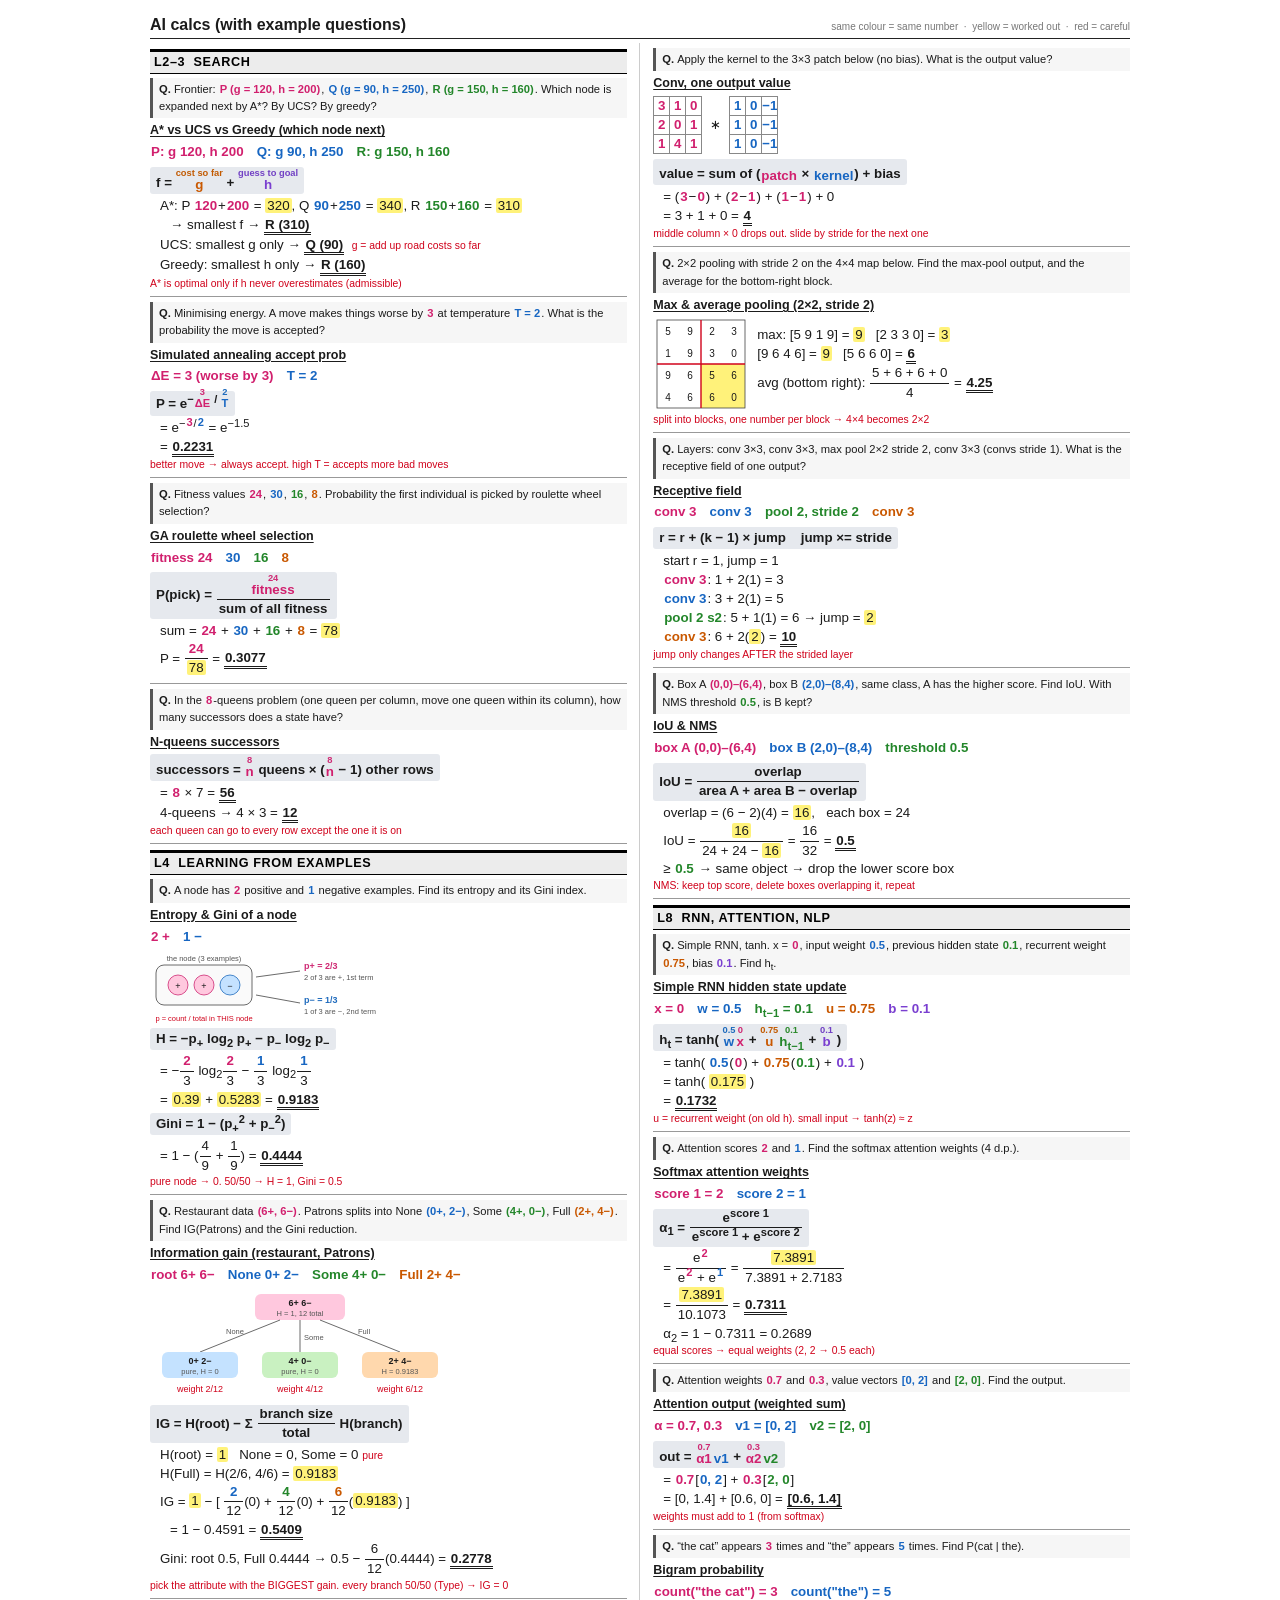
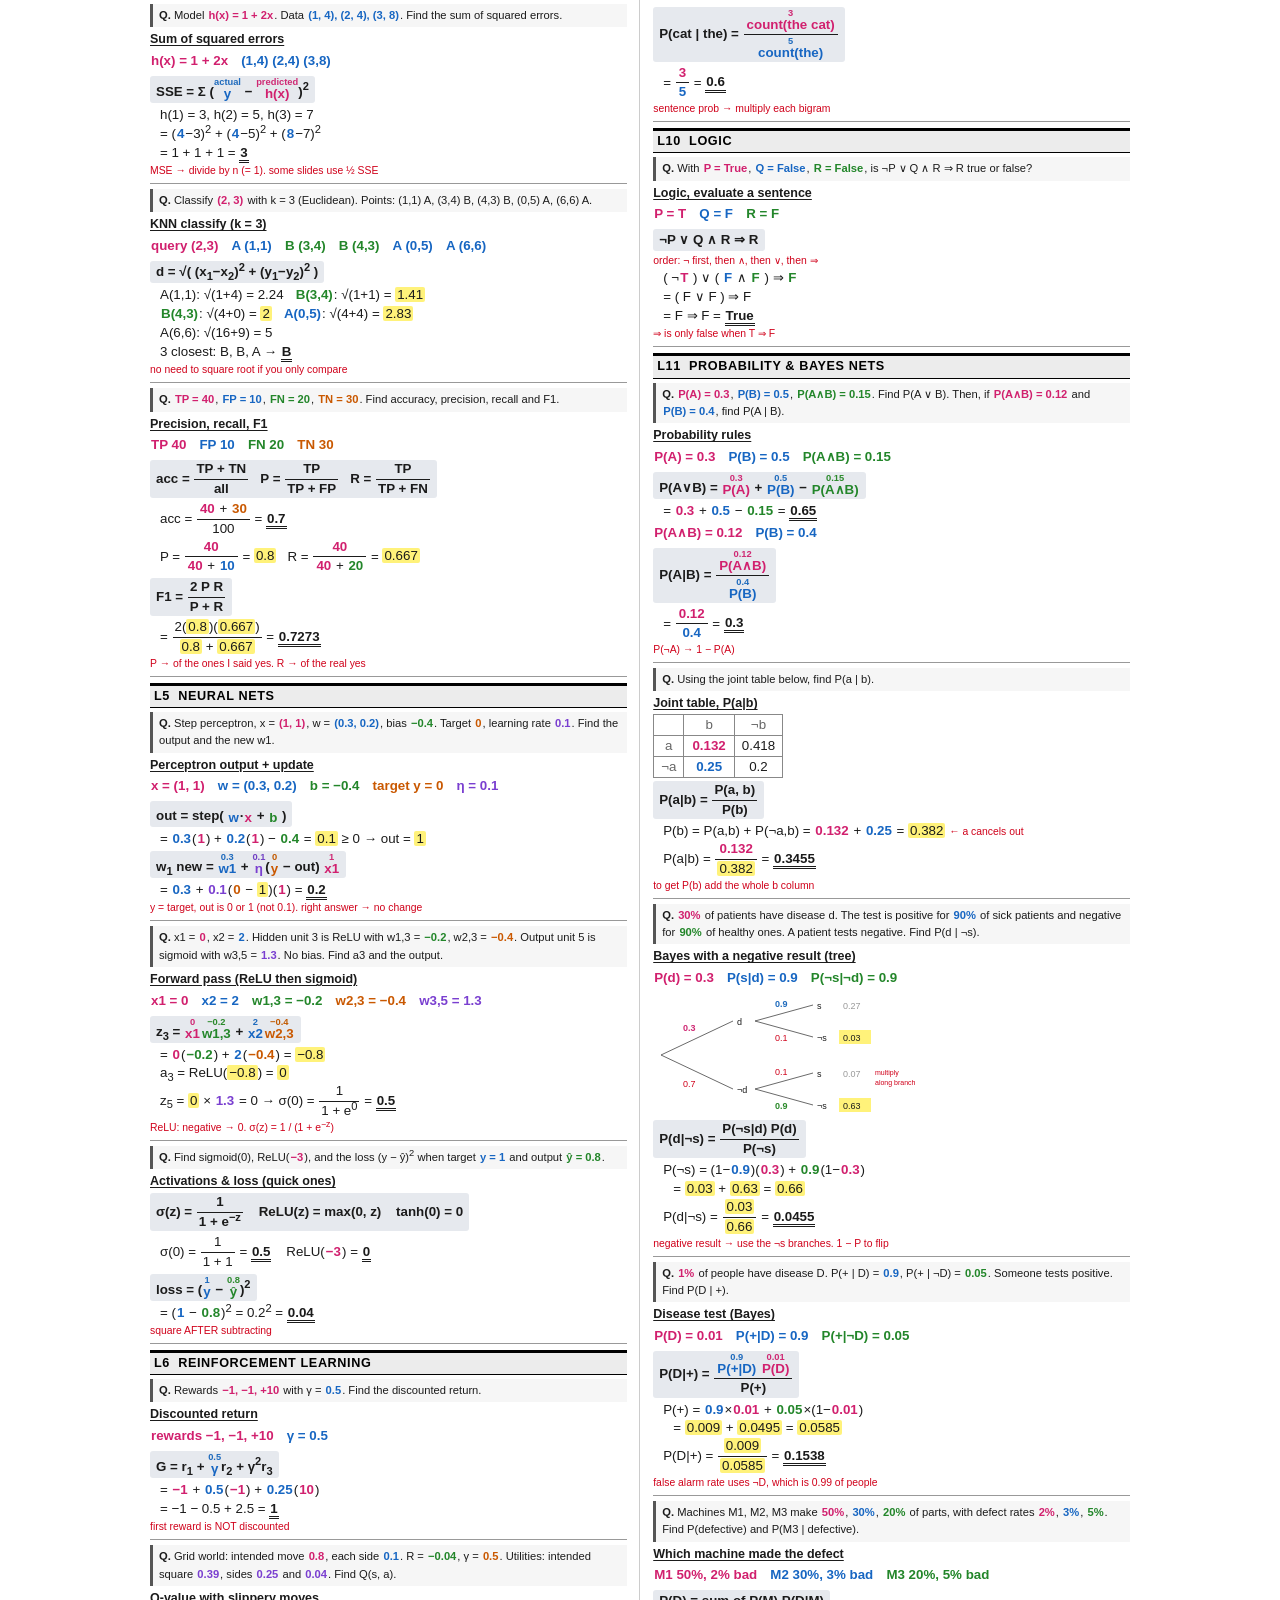
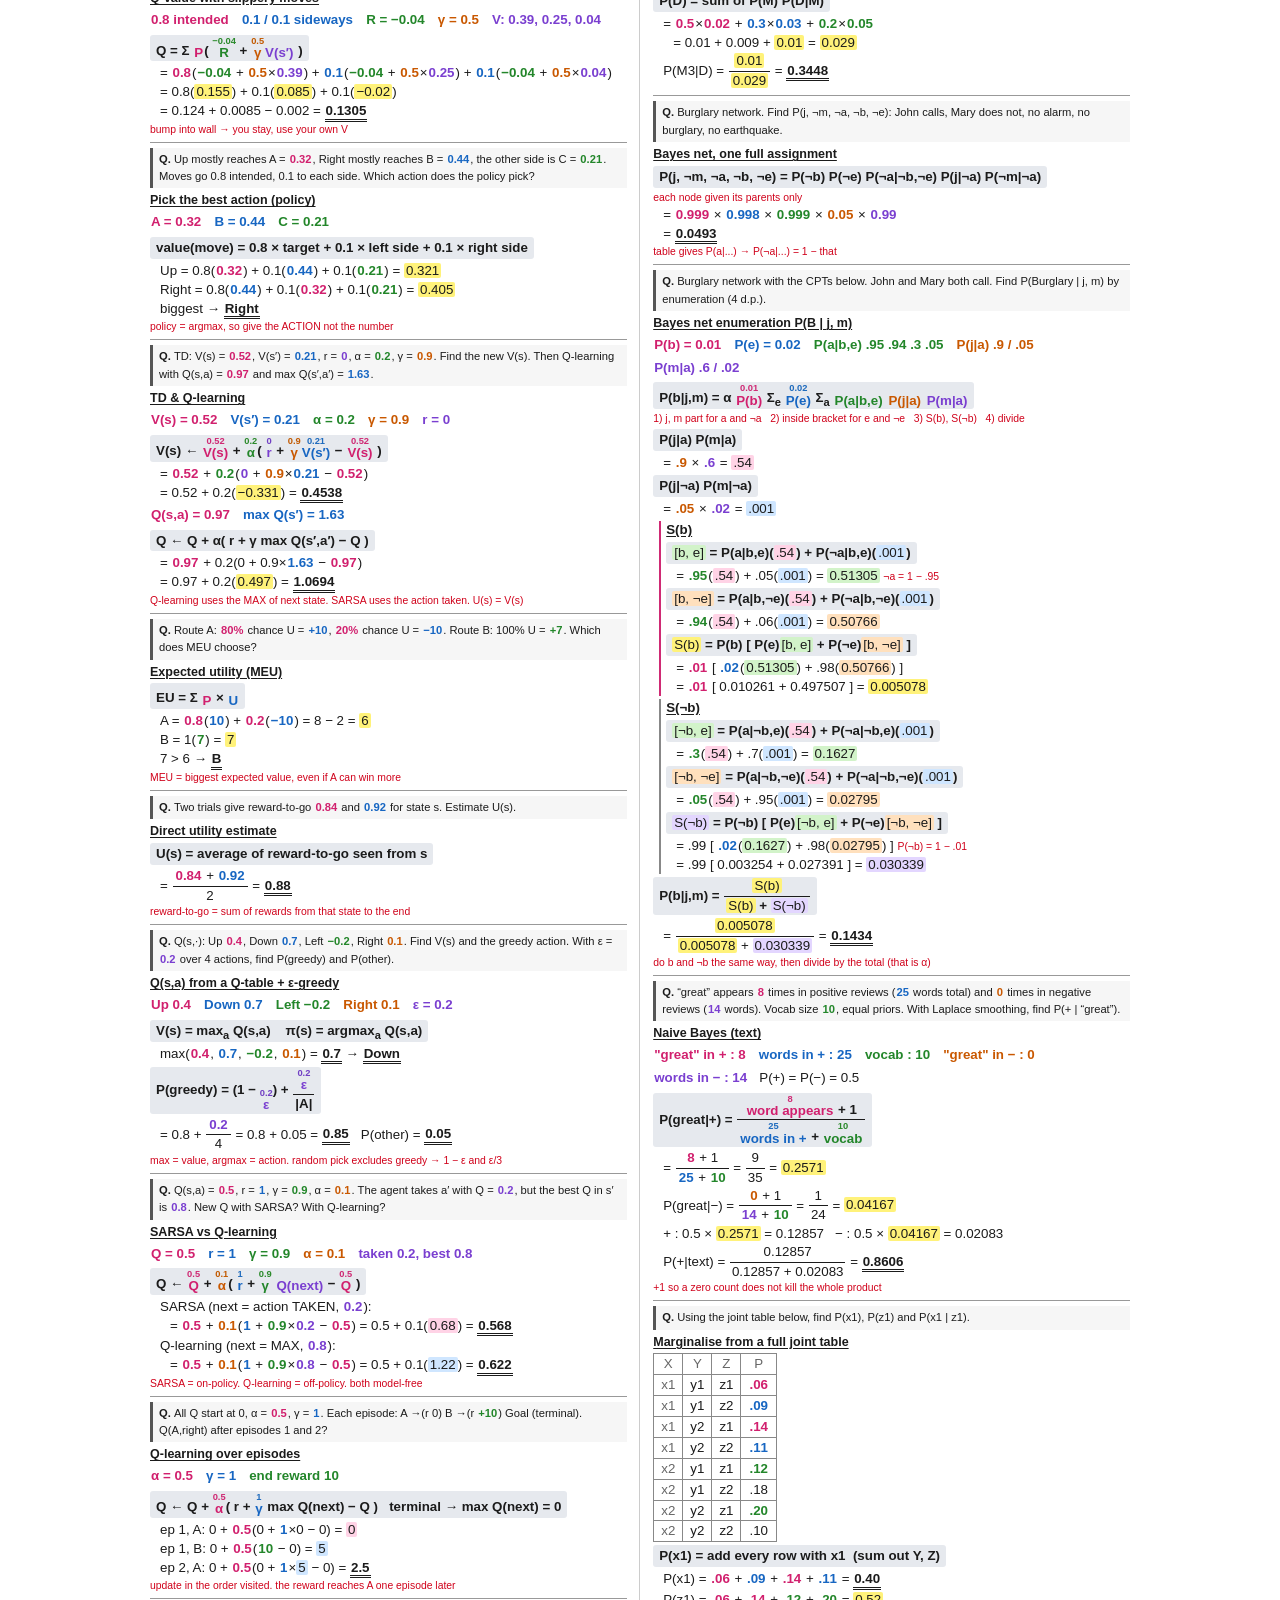
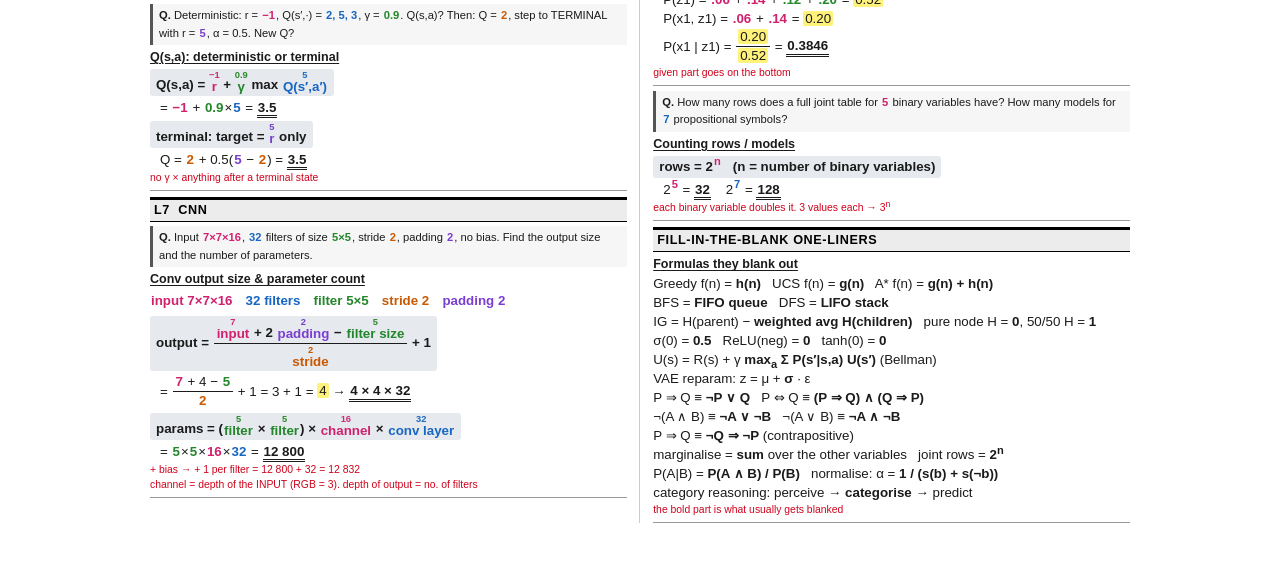
<file: calcsheet/v2.html>
<!doctype html><html><head><meta charset="utf-8"><title>Calculation cheat sheet</title><style>
@page { size: A4; margin: 9mm 9mm 10mm 9mm; }
body { font-family: Arial, "Liberation Sans", Helvetica, sans-serif; font-size: 8.6pt; color: #1b1b1b; margin: 0; line-height: 1.35; }
@media screen { html { background: #fff; } body { max-width: 980px; margin: 0 auto; padding: 14px 16px 40px; font-size: 10pt; } }
@media screen and (max-width: 700px) { .cols { columns: 1 !important; column-rule: none !important; } .top { flex-direction: column; } svg { max-width: 100%; height: auto; } .q span { white-space: normal; } }
.top { display:flex; justify-content:space-between; align-items:baseline; border-bottom: 1.5px solid #222; padding-bottom: 2px; margin-bottom: 4px; }
.top b { font-size: 12pt; } .top span { color:#777; font-size:7.5pt; }
.cols { columns: 2; column-gap: 7mm; column-rule: 0.6px solid #ccc; }
.s { font-size: 9.5pt; font-weight: bold; color: #000; text-transform: uppercase; letter-spacing: .6px; border-top: 3px solid #000; border-bottom: 1px solid #000; background: #ececec; padding: 2px 4px; margin: 6px 0 4px; }
.q { background: #f6f6f6; border-left: 3px solid #555; padding: 3px 6px; margin: 1px 0 4px; font-size: 8.4pt; line-height: 1.55; }
.q::before { content: "Q. "; font-weight: bold; }
.q span { white-space: nowrap; }
.v1 .q { display: none; }
.c { break-inside: avoid; padding: 4px 0 5px; border-bottom: 0.6px solid #999; }
.c:has(> .s) { padding-top: 0; }
.t { font-weight: bold; font-size: 9.4pt; text-decoration: underline; text-underline-offset: 2px; margin-bottom: 2px; }
.g { margin: 1px 0 3px; line-height: 1.7; }
.g span { white-space: nowrap; }
.fm { margin: 3px 0; line-height: 1.5; font-weight: bold; background: #e6e9ee; border-radius: 3px; padding: 1px 6px; width: fit-content; max-width: 100%; box-sizing: border-box; }
.fm .k b { font-weight: bold; }
.l { margin: 1px 0; }
.n { color: #d0021b; font-size: 7.8pt; margin-top: 1px; }
.ni { color: #d0021b; font-size: 7.8pt; }
.a { border-bottom: 3px double #1b1b1b; font-weight: bold; padding: 0 1px; display: inline-block; line-height: 1.15; }
.k { display: inline-flex; flex-direction: column; align-items: center; vertical-align: bottom; line-height: 1.1; }
.k i { font-style: normal; font-size: 7pt; font-weight: bold; min-height: 7pt; }
.k b { font-weight: normal; }
.fr { display: inline-flex; flex-direction: column; vertical-align: middle; text-align: center; line-height: 1.25; margin: 0 1px; }
.fr > span:first-child { border-bottom: 0.8px solid #1b1b1b; padding: 0 2px 1px; }
.fr > span:last-child { padding: 1px 2px 0; }
sup, sub { line-height: 0; }
.hp, .hb, .hg, .ho, .hv, .hy { padding: 0 2px; border-radius: 2px; box-decoration-break: clone; -webkit-box-decoration-break: clone; }
.hp, .hb, .hg, .ho, .hv { font-weight: bold; padding: 0 1px; }
.hp { color: #d1206e; } .hb { color: #1766c2; } .hg { color: #23862a; }
.ho { color: #c95800; } .hv { color: #7a3fd0; } .hy { background: #fff27a; }
.fp { color: #cf2a74; } .fb { color: #1f6bbd; } .fg { color: #2b8a2b; } .fo { color: #c25a00; } .fv { color: #7140c4; }
.tb, .mx { border-collapse: collapse; margin: 2px 0; }
.tb td { border: 0.6px solid #888; padding: 1px 7px; text-align: center; }
.tb tr:first-child td, .tb td:first-child { color: #666; }
.mx td { border: 0.6px solid #888; width: 15px; text-align: center; padding: 0; }
.mx td.hp, .mx td.hb { border-radius: 0; }
.row { display: flex; align-items: center; gap: 8px; }
svg text { font-family: Arial, "Liberation Sans", sans-serif; font-size: 9px; fill: #1b1b1b; }
svg line { stroke: #444; stroke-width: 0.8; }
svg .cp { fill: #cf2a74; font-weight: bold; } svg .cb { fill: #1f6bbd; font-weight: bold; } svg .cg { fill: #2b8a2b; font-weight: bold; }
svg .cr { fill: #d0021b; } svg .cx { fill: #999; } svg .sm { font-size: 7px; }
svg .hy { fill: #fff27a; stroke: none; }
.pg text { text-anchor: middle; font-size: 10px; } .pg .bx { fill: none; stroke: #444; stroke-width: .8; }
.pg .qd { stroke: #d0021b; stroke-width: 1.4; }
.tree { display:block; margin: 2px 0; }
.dg { display:block; margin: 3px 0; }
.dg .mid { text-anchor: middle; } .dg .b { font-weight: bold; } .dg .sm { font-size: 7.5px; fill: #555; } .dg .cr { fill: #d0021b; }
.dg .nd { fill: #fafafa; stroke: #444; stroke-width: .8; }
.dg .dp { fill: #ffc8de; stroke: #cf2a74; stroke-width: .8; } .dg .db { fill: #c4e2ff; stroke: #1f6bbd; stroke-width: .8; }
.dg .np { fill: #ffc8de; } .dg .nb { fill: #c4e2ff; } .dg .ng { fill: #c9f1c1; } .dg .no { fill: #ffd8ad; }
.dg .ar, .dg .ln { stroke: #444; stroke-width: .8; fill: none; }
.i1, .i2, .i3, .i4, .i5, .i6 { padding: 0 2px; border-radius: 2px; font-weight: normal; }
.i1 { background: #ffd3e6; } .i2 { background: #cfe6ff; } .i3 { background: #d2f3c9; }
.i4 { background: #ffe0bd; } .i5 { background: #fff27a; } .i6 { background: #e3d6ff; }
.blk { border-left: 2px solid #ccc; padding-left: 5px; margin: 3px 0 3px 6px; }
.blk.bp { border-color: #cf2a74; } .blk.bn { border-color: #888; }
.blk u { font-weight: bold; text-underline-offset: 2px; }
</style></head><body class="v2">
<div class="top"><b>AI calcs (with example questions)</b><span>same colour = same number &nbsp;&middot;&nbsp; yellow = worked out &nbsp;&middot;&nbsp; red = careful</span></div>
<div class="cols"><div class="c"><div class="s">L2&ndash;3 &nbsp;Search</div><div class="q">Frontier: <span class="hp">P (g = 120, h = 200)</span>, <span class="hb">Q (g = 90, h = 250)</span>, <span class="hg">R (g = 150, h = 160)</span>. Which node is expanded next by A*? By UCS? By greedy?</div><div class="t">A* vs UCS vs Greedy (which node next)</div><div class="g"><span class="hp">P: g 120, h 200</span> &nbsp; <span class="hb">Q: g 90, h 250</span> &nbsp; <span class="hg">R: g 150, h 160</span></div><div class="fm">f = <span class="k"><i class="fo">cost so far</i><b class="ho">g</b></span> + <span class="k"><i class="fv">guess to goal</i><b class="hv">h</b></span></div><div class="l" style="padding-left:10px">A*: P <span class="hp">120</span>+<span class="hp">200</span> = <span class="hy">320</span>, Q <span class="hb">90</span>+<span class="hb">250</span> = <span class="hy">340</span>, R <span class="hg">150</span>+<span class="hg">160</span> = <span class="hy">310</span></div><div class="l" style="padding-left:20px">&rarr; smallest f &rarr; <span class="a">R (310)</span></div><div class="l" style="padding-left:10px">UCS: smallest g only &rarr; <span class="a">Q (90)</span> &nbsp;<span class="ni">g = add up road costs so far</span></div><div class="l" style="padding-left:10px">Greedy: smallest h only &rarr; <span class="a">R (160)</span></div><div class="n">A* is optimal only if h never overestimates (admissible)</div></div><div class="c"><div class="q">Minimising energy. A move makes things worse by <span class="hp">3</span> at temperature <span class="hb">T = 2</span>. What is the probability the move is accepted?</div><div class="t">Simulated annealing accept prob</div><div class="g"><span class="hp">&Delta;E = 3 (worse by 3)</span> &nbsp; <span class="hb">T = 2</span></div><div class="fm">P = e<sup>&minus;<span class="k"><i class="fp">3</i><b class="hp">&Delta;E</b></span> / <span class="k"><i class="fb">2</i><b class="hb">T</b></span></sup></div><div class="l" style="padding-left:10px">= e<sup>&minus;<span class="hp">3</span>/<span class="hb">2</span></sup> = e<sup>&minus;1.5</sup></div><div class="l" style="padding-left:10px">= <span class="a">0.2231</span></div><div class="n">better move &rarr; always accept. high T = accepts more bad moves</div></div><div class="c"><div class="q">Fitness values <span class="hp">24</span>, <span class="hb">30</span>, <span class="hg">16</span>, <span class="ho">8</span>. Probability the first individual is picked by roulette wheel selection?</div><div class="t">GA roulette wheel selection</div><div class="g"><span class="hp">fitness 24</span> &nbsp; <span class="hb">30</span> &nbsp; <span class="hg">16</span> &nbsp; <span class="ho">8</span></div><div class="fm">P(pick) = <span class="fr"><span><span class="k"><i class="fp">24</i><b class="hp">fitness</b></span></span><span>sum of all fitness</span></span></div><div class="l" style="padding-left:10px">sum = <span class="hp">24</span> + <span class="hb">30</span> + <span class="hg">16</span> + <span class="ho">8</span> = <span class="hy">78</span></div><div class="l" style="padding-left:10px">P = <span class="fr"><span><span class="hp">24</span></span><span><span class="hy">78</span></span></span> = <span class="a">0.3077</span></div></div><div class="c"><div class="q">In the <span class="hp">8</span>-queens problem (one queen per column, move one queen within its column), how many successors does a state have?</div><div class="t">N-queens successors</div><div class="fm">successors = <span class="k"><i class="fp">8</i><b class="hp">n</b></span> queens &times; (<span class="k"><i class="fp">8</i><b class="hp">n</b></span> &minus; 1) other rows</div><div class="l" style="padding-left:10px">= <span class="hp">8</span> &times; 7 = <span class="a">56</span></div><div class="l" style="padding-left:10px">4-queens &rarr; 4 &times; 3 = <span class="a">12</span></div><div class="n">each queen can go to every row except the one it is on</div></div><div class="c"><div class="s">L4 &nbsp;Learning from examples</div><div class="q">A node has <span class="hp">2</span> positive and <span class="hb">1</span> negative examples. Find its entropy and its Gini index.</div><div class="t">Entropy & Gini of a node</div><div class="g"><span class="hp">2 +</span> &nbsp; <span class="hb">1 &minus;</span></div><svg viewBox="0 0 300 74" width="300" height="74" class="dg"><rect x="6" y="14" width="96" height="40" rx="8" class="nd"/><text x="54" y="10" class="mid sm">the node (3 examples)</text><circle cx="28" cy="34" r="10" class="dp"/><text x="28" y="38" class="mid">+</text><circle cx="54" cy="34" r="10" class="dp"/><text x="54" y="38" class="mid">+</text><circle cx="80" cy="34" r="10" class="db"/><text x="80" y="38" class="mid">&#8722;</text><path d="M106 26 L150 20" class="ar"/><path d="M106 44 L150 52" class="ar"/><text x="154" y="18" class="cp b">p+ = 2/3</text><text x="154" y="29" class="sm">2 of 3 are +, 1st term</text><text x="154" y="52" class="cb b">p&#8722; = 1/3</text><text x="154" y="63" class="sm">1 of 3 are &#8722;, 2nd term</text><text x="54" y="70" class="mid sm cr">p = count / total in THIS node</text></svg><div class="fm">H = &minus;p<sub>+</sub> log<sub>2</sub> p<sub>+</sub> &minus; p<sub>&minus;</sub> log<sub>2</sub> p<sub>&minus;</sub></div><div class="l" style="padding-left:10px">= &minus;<span class="fr"><span><span class="hp">2</span></span><span>3</span></span> log<sub>2</sub><span class="fr"><span><span class="hp">2</span></span><span>3</span></span> &minus; <span class="fr"><span><span class="hb">1</span></span><span>3</span></span> log<sub>2</sub><span class="fr"><span><span class="hb">1</span></span><span>3</span></span></div><div class="l" style="padding-left:10px">= <span class="hy">0.39</span> + <span class="hy">0.5283</span> = <span class="a">0.9183</span></div><div class="fm">Gini = 1 &minus; (p<sub>+</sub><sup>2</sup> + p<sub>&minus;</sub><sup>2</sup>)</div><div class="l" style="padding-left:10px">= 1 &minus; (<span class="fr"><span>4</span><span>9</span></span> + <span class="fr"><span>1</span><span>9</span></span>) = <span class="a">0.4444</span></div><div class="n">pure node &rarr; 0. 50/50 &rarr; H = 1, Gini = 0.5</div></div><div class="c"><div class="q">Restaurant data <span class="hp">(6+, 6&minus;)</span>. Patrons splits into None <span class="hb">(0+, 2&minus;)</span>, Some <span class="hg">(4+, 0&minus;)</span>, Full <span class="ho">(2+, 4&minus;)</span>. Find IG(Patrons) and the Gini reduction.</div><div class="t">Information gain (restaurant, Patrons)</div><div class="g"><span class="hp">root 6+ 6&minus;</span> &nbsp; <span class="hb">None 0+ 2&minus;</span> &nbsp; <span class="hg">Some 4+ 0&minus;</span> &nbsp; <span class="ho">Full 2+ 4&minus;</span></div><svg viewBox="0 0 300 112" width="300" height="112" class="dg"><rect x="105" y="4" width="90" height="26" rx="6" class="np"/><text x="150" y="16" class="mid b">6+ 6&#8722;</text><text x="150" y="26" class="mid sm">H = 1, 12 total</text><path d="M130 30 L50 62" class="ln"/><path d="M150 30 L150 62" class="ln"/><path d="M170 30 L250 62" class="ln"/><text x="76" y="44" class="sm">None</text><text x="154" y="50" class="sm">Some</text><text x="208" y="44" class="sm">Full</text><rect x="12" y="62" width="76" height="26" rx="6" class="nb"/><text x="50" y="74" class="mid b">0+ 2&#8722;</text><text x="50" y="84" class="mid sm">pure, H = 0</text><rect x="112" y="62" width="76" height="26" rx="6" class="ng"/><text x="150" y="74" class="mid b">4+ 0&#8722;</text><text x="150" y="84" class="mid sm">pure, H = 0</text><rect x="212" y="62" width="76" height="26" rx="6" class="no"/><text x="250" y="74" class="mid b">2+ 4&#8722;</text><text x="250" y="84" class="mid sm">H = 0.9183</text><text x="50" y="102" class="mid cr">weight 2/12</text><text x="150" y="102" class="mid cr">weight 4/12</text><text x="250" y="102" class="mid cr">weight 6/12</text></svg><div class="fm">IG = H(root) &minus; &Sigma; <span class="fr"><span>branch size</span><span>total</span></span> H(branch)</div><div class="l" style="padding-left:10px">H(root) = <span class="hy">1</span> &nbsp; None = 0, Some = 0 <span class="ni">pure</span></div><div class="l" style="padding-left:10px">H(Full) = H(2/6, 4/6) = <span class="hy">0.9183</span></div><div class="l" style="padding-left:10px">IG = <span class="hy">1</span> &minus; [ <span class="fr"><span><span class="hb">2</span></span><span>12</span></span>(0) + <span class="fr"><span><span class="hg">4</span></span><span>12</span></span>(0) + <span class="fr"><span><span class="ho">6</span></span><span>12</span></span>(<span class="hy">0.9183</span>) ]</div><div class="l" style="padding-left:20px">= 1 &minus; 0.4591 = <span class="a">0.5409</span></div><div class="l" style="padding-left:10px">Gini: root 0.5, Full 0.4444 &rarr; 0.5 &minus; <span class="fr"><span>6</span><span>12</span></span>(0.4444) = <span class="a">0.2778</span></div><div class="n">pick the attribute with the BIGGEST gain. every branch 50/50 (Type) &rarr; IG = 0</div></div><div class="c"><div class="q">Model <span class="hp">h(x) = 1 + 2x</span>. Data <span class="hb">(1, 4), (2, 4), (3, 8)</span>. Find the sum of squared errors.</div><div class="t">Sum of squared errors</div><div class="g"><span class="hp">h(x) = 1 + 2x</span> &nbsp; <span class="hb">(1,4) (2,4) (3,8)</span></div><div class="fm">SSE = &Sigma; (<span class="k"><i class="fb">actual</i><b class="hb">y</b></span> &minus; <span class="k"><i class="fp">predicted</i><b class="hp">h(x)</b></span>)<sup>2</sup></div><div class="l" style="padding-left:10px">h(1) = 3, h(2) = 5, h(3) = 7</div><div class="l" style="padding-left:10px">= (<span class="hb">4</span>&minus;3)<sup>2</sup> + (<span class="hb">4</span>&minus;5)<sup>2</sup> + (<span class="hb">8</span>&minus;7)<sup>2</sup></div><div class="l" style="padding-left:10px">= 1 + 1 + 1 = <span class="a">3</span></div><div class="n">MSE &rarr; divide by n (= 1). some slides use &frac12; SSE</div></div><div class="c"><div class="q">Classify <span class="hp">(2, 3)</span> with k = 3 (Euclidean). Points: (1,1) A, (3,4) B, (4,3) B, (0,5) A, (6,6) A.</div><div class="t">KNN classify (k = 3)</div><div class="g"><span class="hp">query (2,3)</span> &nbsp; <span class="hb">A (1,1)</span> &nbsp; <span class="hg">B (3,4)</span> &nbsp; <span class="hg">B (4,3)</span> &nbsp; <span class="hb">A (0,5)</span> &nbsp; <span class="hb">A (6,6)</span></div><div class="fm">d = &radic;( (x<sub>1</sub>&minus;x<sub>2</sub>)<sup>2</sup> + (y<sub>1</sub>&minus;y<sub>2</sub>)<sup>2</sup> )</div><div class="l" style="padding-left:10px">A(1,1): &radic;(1+4) = 2.24 &nbsp; <span class="hg">B(3,4)</span>: &radic;(1+1) = <span class="hy">1.41</span></div><div class="l" style="padding-left:10px"><span class="hg">B(4,3)</span>: &radic;(4+0) = <span class="hy">2</span> &nbsp; <span class="hb">A(0,5)</span>: &radic;(4+4) = <span class="hy">2.83</span></div><div class="l" style="padding-left:10px">A(6,6): &radic;(16+9) = 5</div><div class="l" style="padding-left:10px">3 closest: B, B, A &rarr; <span class="a">B</span></div><div class="n">no need to square root if you only compare</div></div><div class="c"><div class="q"><span class="hp">TP = 40</span>, <span class="hb">FP = 10</span>, <span class="hg">FN = 20</span>, <span class="ho">TN = 30</span>. Find accuracy, precision, recall and F1.</div><div class="t">Precision, recall, F1</div><div class="g"><span class="hp">TP 40</span> &nbsp; <span class="hb">FP 10</span> &nbsp; <span class="hg">FN 20</span> &nbsp; <span class="ho">TN 30</span></div><div class="fm">acc = <span class="fr"><span>TP + TN</span><span>all</span></span> &nbsp; P = <span class="fr"><span>TP</span><span>TP + FP</span></span> &nbsp; R = <span class="fr"><span>TP</span><span>TP + FN</span></span></div><div class="l" style="padding-left:10px">acc = <span class="fr"><span><span class="hp">40</span> + <span class="ho">30</span></span><span>100</span></span> = <span class="a">0.7</span></div><div class="l" style="padding-left:10px">P = <span class="fr"><span><span class="hp">40</span></span><span><span class="hp">40</span> + <span class="hb">10</span></span></span> = <span class="hy">0.8</span> &nbsp; R = <span class="fr"><span><span class="hp">40</span></span><span><span class="hp">40</span> + <span class="hg">20</span></span></span> = <span class="hy">0.667</span></div><div class="fm">F1 = <span class="fr"><span>2 P R</span><span>P + R</span></span></div><div class="l" style="padding-left:10px">= <span class="fr"><span>2(<span class="hy">0.8</span>)(<span class="hy">0.667</span>)</span><span><span class="hy">0.8</span> + <span class="hy">0.667</span></span></span> = <span class="a">0.7273</span></div><div class="n">P &rarr; of the ones I said yes. R &rarr; of the real yes</div></div><div class="c"><div class="s">L5 &nbsp;Neural nets</div><div class="q">Step perceptron, x = <span class="hp">(1, 1)</span>, w = <span class="hb">(0.3, 0.2)</span>, bias <span class="hg">&minus;0.4</span>. Target <span class="ho">0</span>, learning rate <span class="hv">0.1</span>. Find the output and the new w1.</div><div class="t">Perceptron output + update</div><div class="g"><span class="hp">x = (1, 1)</span> &nbsp; <span class="hb">w = (0.3, 0.2)</span> &nbsp; <span class="hg">b = &minus;0.4</span> &nbsp; <span class="ho">target y = 0</span> &nbsp; <span class="hv">&eta; = 0.1</span></div><div class="fm">out = step( <span class="k"><i class="fb"></i><b class="hb">w</b></span>&middot;<span class="k"><i class="fp"></i><b class="hp">x</b></span> + <span class="k"><i class="fg"></i><b class="hg">b</b></span> )</div><div class="l" style="padding-left:10px">= <span class="hb">0.3</span>(<span class="hp">1</span>) + <span class="hb">0.2</span>(<span class="hp">1</span>) &minus; <span class="hg">0.4</span> = <span class="hy">0.1</span> &ge; 0 &rarr; out = <span class="hy">1</span></div><div class="fm">w<sub>1</sub> new = <span class="k"><i class="fb">0.3</i><b class="hb">w1</b></span> + <span class="k"><i class="fv">0.1</i><b class="hv">&eta;</b></span>(<span class="k"><i class="fo">0</i><b class="ho">y</b></span> &minus; out) <span class="k"><i class="fp">1</i><b class="hp">x1</b></span></div><div class="l" style="padding-left:10px">= <span class="hb">0.3</span> + <span class="hv">0.1</span>(<span class="ho">0</span> &minus; <span class="hy">1</span>)(<span class="hp">1</span>) = <span class="a">0.2</span></div><div class="n">y = target, out is 0 or 1 (not 0.1). right answer &rarr; no change</div></div><div class="c"><div class="q">x1 = <span class="hp">0</span>, x2 = <span class="hb">2</span>. Hidden unit 3 is ReLU with w1,3 = <span class="hg">&minus;0.2</span>, w2,3 = <span class="ho">&minus;0.4</span>. Output unit 5 is sigmoid with w3,5 = <span class="hv">1.3</span>. No bias. Find a3 and the output.</div><div class="t">Forward pass (ReLU then sigmoid)</div><div class="g"><span class="hp">x1 = 0</span> &nbsp; <span class="hb">x2 = 2</span> &nbsp; <span class="hg">w1,3 = &minus;0.2</span> &nbsp; <span class="ho">w2,3 = &minus;0.4</span> &nbsp; <span class="hv">w3,5 = 1.3</span></div><div class="fm">z<sub>3</sub> = <span class="k"><i class="fp">0</i><b class="hp">x1</b></span><span class="k"><i class="fg">&minus;0.2</i><b class="hg">w1,3</b></span> + <span class="k"><i class="fb">2</i><b class="hb">x2</b></span><span class="k"><i class="fo">&minus;0.4</i><b class="ho">w2,3</b></span></div><div class="l" style="padding-left:10px">= <span class="hp">0</span>(<span class="hg">&minus;0.2</span>) + <span class="hb">2</span>(<span class="ho">&minus;0.4</span>) = <span class="hy">&minus;0.8</span></div><div class="l" style="padding-left:10px">a<sub>3</sub> = ReLU(<span class="hy">&minus;0.8</span>) = <span class="hy">0</span></div><div class="l" style="padding-left:10px">z<sub>5</sub> = <span class="hy">0</span> &times; <span class="hv">1.3</span> = 0 &rarr; &sigma;(0) = <span class="fr"><span>1</span><span>1 + e<sup>0</sup></span></span> = <span class="a">0.5</span></div><div class="n">ReLU: negative &rarr; 0. &sigma;(z) = 1 / (1 + e<sup>&minus;z</sup>)</div></div><div class="c"><div class="q">Find sigmoid(0), ReLU(<span class="hp">&minus;3</span>), and the loss (y &minus; &ycirc;)<sup>2</sup> when target <span class="hb">y = 1</span> and output <span class="hg">&ycirc; = 0.8</span>.</div><div class="t">Activations &amp; loss (quick ones)</div><div class="fm">&sigma;(z) = <span class="fr"><span>1</span><span>1 + e<sup>&minus;z</sup></span></span> &nbsp;&nbsp; ReLU(z) = max(0, z) &nbsp;&nbsp; tanh(0) = 0</div><div class="l" style="padding-left:10px">&sigma;(0) = <span class="fr"><span>1</span><span>1 + 1</span></span> = <span class="a">0.5</span> &nbsp;&nbsp; ReLU(<span class="hp">&minus;3</span>) = <span class="a">0</span></div><div class="fm">loss = (<span class="k"><i class="fb">1</i><b class="hb">y</b></span> &minus; <span class="k"><i class="fg">0.8</i><b class="hg">&ycirc;</b></span>)<sup>2</sup></div><div class="l" style="padding-left:10px">= (<span class="hb">1</span> &minus; <span class="hg">0.8</span>)<sup>2</sup> = 0.2<sup>2</sup> = <span class="a">0.04</span></div><div class="n">square AFTER subtracting</div></div><div class="c"><div class="s">L6 &nbsp;Reinforcement learning</div><div class="q">Rewards <span class="hp">&minus;1, &minus;1, +10</span> with &gamma; = <span class="hb">0.5</span>. Find the discounted return.</div><div class="t">Discounted return</div><div class="g"><span class="hp">rewards &minus;1, &minus;1, +10</span> &nbsp; <span class="hb">&gamma; = 0.5</span></div><div class="fm">G = r<sub>1</sub> + <span class="k"><i class="fb">0.5</i><b class="hb">&gamma;</b></span>r<sub>2</sub> + &gamma;<sup>2</sup>r<sub>3</sub></div><div class="l" style="padding-left:10px">= <span class="hp">&minus;1</span> + <span class="hb">0.5</span>(<span class="hp">&minus;1</span>) + <span class="hb">0.25</span>(<span class="hp">10</span>)</div><div class="l" style="padding-left:10px">= &minus;1 &minus; 0.5 + 2.5 = <span class="a">1</span></div><div class="n">first reward is NOT discounted</div></div><div class="c"><div class="q">Grid world: intended move <span class="hp">0.8</span>, each side <span class="hb">0.1</span>. R = <span class="hg">&minus;0.04</span>, &gamma; = <span class="ho">0.5</span>. Utilities: intended square <span class="hv">0.39</span>, sides <span class="hv">0.25</span> and <span class="hv">0.04</span>. Find Q(s, a).</div><div class="t">Q-value with slippery moves</div><div class="g"><span class="hp">0.8 intended</span> &nbsp; <span class="hb">0.1 / 0.1 sideways</span> &nbsp; <span class="hg">R = &minus;0.04</span> &nbsp; <span class="ho">&gamma; = 0.5</span> &nbsp; <span class="hv">V: 0.39, 0.25, 0.04</span></div><div class="fm">Q = &Sigma; <span class="k"><i class="fp"></i><b class="hp">P</b></span>( <span class="k"><i class="fg">&minus;0.04</i><b class="hg">R</b></span> + <span class="k"><i class="fo">0.5</i><b class="ho">&gamma;</b></span><span class="k"><i class="fv"></i><b class="hv">V(s&prime;)</b></span> )</div><div class="l" style="padding-left:10px">= <span class="hp">0.8</span>(<span class="hg">&minus;0.04</span> + <span class="ho">0.5</span>&times;<span class="hv">0.39</span>) + <span class="hb">0.1</span>(<span class="hg">&minus;0.04</span> + <span class="ho">0.5</span>&times;<span class="hv">0.25</span>) + <span class="hb">0.1</span>(<span class="hg">&minus;0.04</span> + <span class="ho">0.5</span>&times;<span class="hv">0.04</span>)</div><div class="l" style="padding-left:10px">= 0.8(<span class="hy">0.155</span>) + 0.1(<span class="hy">0.085</span>) + 0.1(<span class="hy">&minus;0.02</span>)</div><div class="l" style="padding-left:10px">= 0.124 + 0.0085 &minus; 0.002 = <span class="a">0.1305</span></div><div class="n">bump into wall &rarr; you stay, use your own V</div></div><div class="c"><div class="q">Up mostly reaches A = <span class="hp">0.32</span>, Right mostly reaches B = <span class="hb">0.44</span>, the other side is C = <span class="hg">0.21</span>. Moves go 0.8 intended, 0.1 to each side. Which action does the policy pick?</div><div class="t">Pick the best action (policy)</div><div class="g"><span class="hp">A = 0.32</span> &nbsp; <span class="hb">B = 0.44</span> &nbsp; <span class="hg">C = 0.21</span></div><div class="fm">value(move) = 0.8 &times; target + 0.1 &times; left side + 0.1 &times; right side</div><div class="l" style="padding-left:10px">Up = 0.8(<span class="hp">0.32</span>) + 0.1(<span class="hb">0.44</span>) + 0.1(<span class="hg">0.21</span>) = <span class="hy">0.321</span></div><div class="l" style="padding-left:10px">Right = 0.8(<span class="hb">0.44</span>) + 0.1(<span class="hp">0.32</span>) + 0.1(<span class="hg">0.21</span>) = <span class="hy">0.405</span></div><div class="l" style="padding-left:10px">biggest &rarr; <span class="a">Right</span></div><div class="n">policy = argmax, so give the ACTION not the number</div></div><div class="c"><div class="q">TD: V(s) = <span class="hp">0.52</span>, V(s&prime;) = <span class="hb">0.21</span>, r = <span class="hv">0</span>, &alpha; = <span class="hg">0.2</span>, &gamma; = <span class="ho">0.9</span>. Find the new V(s). Then Q-learning with Q(s,a) = <span class="hp">0.97</span> and max Q(s&prime;,a&prime;) = <span class="hb">1.63</span>.</div><div class="t">TD & Q-learning</div><div class="g"><span class="hp">V(s) = 0.52</span> &nbsp; <span class="hb">V(s&prime;) = 0.21</span> &nbsp; <span class="hg">&alpha; = 0.2</span> &nbsp; <span class="ho">&gamma; = 0.9</span> &nbsp; <span class="hv">r = 0</span></div><div class="fm">V(s) &larr; <span class="k"><i class="fp">0.52</i><b class="hp">V(s)</b></span> + <span class="k"><i class="fg">0.2</i><b class="hg">&alpha;</b></span>( <span class="k"><i class="fv">0</i><b class="hv">r</b></span> + <span class="k"><i class="fo">0.9</i><b class="ho">&gamma;</b></span><span class="k"><i class="fb">0.21</i><b class="hb">V(s&prime;)</b></span> &minus; <span class="k"><i class="fp">0.52</i><b class="hp">V(s)</b></span> )</div><div class="l" style="padding-left:10px">= <span class="hp">0.52</span> + <span class="hg">0.2</span>(<span class="hv">0</span> + <span class="ho">0.9</span>&times;<span class="hb">0.21</span> &minus; <span class="hp">0.52</span>)</div><div class="l" style="padding-left:10px">= 0.52 + 0.2(<span class="hy">&minus;0.331</span>) = <span class="a">0.4538</span></div><div class="g"><span class="hp">Q(s,a) = 0.97</span> &nbsp; <span class="hb">max Q(s&prime;) = 1.63</span></div><div class="fm">Q &larr; Q + &alpha;( r + &gamma; max Q(s&prime;,a&prime;) &minus; Q )</div><div class="l" style="padding-left:10px">= <span class="hp">0.97</span> + 0.2(0 + 0.9&times;<span class="hb">1.63</span> &minus; <span class="hp">0.97</span>)</div><div class="l" style="padding-left:10px">= 0.97 + 0.2(<span class="hy">0.497</span>) = <span class="a">1.0694</span></div><div class="n">Q-learning uses the MAX of next state. SARSA uses the action taken. U(s) = V(s)</div></div><div class="c"><div class="q">Route A: <span class="hp">80%</span> chance U = <span class="hb">+10</span>, <span class="hp">20%</span> chance U = <span class="hb">&minus;10</span>. Route B: 100% U = <span class="hg">+7</span>. Which does MEU choose?</div><div class="t">Expected utility (MEU)</div><div class="fm">EU = &Sigma; <span class="k"><i class="fp"></i><b class="hp">P</b></span> &times; <span class="k"><i class="fb"></i><b class="hb">U</b></span></div><div class="l" style="padding-left:10px">A = <span class="hp">0.8</span>(<span class="hb">10</span>) + <span class="hp">0.2</span>(<span class="hb">&minus;10</span>) = 8 &minus; 2 = <span class="hy">6</span></div><div class="l" style="padding-left:10px">B = 1(<span class="hg">7</span>) = <span class="hy">7</span></div><div class="l" style="padding-left:10px">7 &gt; 6 &rarr; <span class="a">B</span></div><div class="n">MEU = biggest expected value, even if A can win more</div></div><div class="c"><div class="q">Two trials give reward-to-go <span class="hp">0.84</span> and <span class="hb">0.92</span> for state s. Estimate U(s).</div><div class="t">Direct utility estimate</div><div class="fm">U(s) = average of reward-to-go seen from s</div><div class="l" style="padding-left:10px">= <span class="fr"><span><span class="hp">0.84</span> + <span class="hb">0.92</span></span><span>2</span></span> = <span class="a">0.88</span></div><div class="n">reward-to-go = sum of rewards from that state to the end</div></div><div class="c"><div class="q">Q(s,&middot;): Up <span class="hp">0.4</span>, Down <span class="hb">0.7</span>, Left <span class="hg">&minus;0.2</span>, Right <span class="ho">0.1</span>. Find V(s) and the greedy action. With &epsilon; = <span class="hv">0.2</span> over 4 actions, find P(greedy) and P(other).</div><div class="t">Q(s,a) from a Q-table + &epsilon;-greedy</div><div class="g"><span class="hp">Up 0.4</span> &nbsp; <span class="hb">Down 0.7</span> &nbsp; <span class="hg">Left &minus;0.2</span> &nbsp; <span class="ho">Right 0.1</span> &nbsp; <span class="hv">&epsilon; = 0.2</span></div><div class="fm">V(s) = max<sub>a</sub> Q(s,a) &nbsp;&nbsp; &pi;(s) = argmax<sub>a</sub> Q(s,a)</div><div class="l" style="padding-left:10px">max(<span class="hp">0.4</span>, <span class="hb">0.7</span>, <span class="hg">&minus;0.2</span>, <span class="ho">0.1</span>) = <span class="a">0.7</span> &rarr; <span class="a">Down</span></div><div class="fm">P(greedy) = (1 &minus; <span class="k"><i class="fv">0.2</i><b class="hv">&epsilon;</b></span>) + <span class="fr"><span><span class="k"><i class="fv">0.2</i><b class="hv">&epsilon;</b></span></span><span>|A|</span></span></div><div class="l" style="padding-left:10px">= 0.8 + <span class="fr"><span><span class="hv">0.2</span></span><span>4</span></span> = 0.8 + 0.05 = <span class="a">0.85</span> &nbsp; P(other) = <span class="a">0.05</span></div><div class="n">max = value, argmax = action. random pick excludes greedy &rarr; 1 &minus; &epsilon; and &epsilon;/3</div></div><div class="c"><div class="q">Q(s,a) = <span class="hp">0.5</span>, r = <span class="hb">1</span>, &gamma; = <span class="hg">0.9</span>, &alpha; = <span class="ho">0.1</span>. The agent takes a&prime; with Q = <span class="hv">0.2</span>, but the best Q in s&prime; is <span class="hv">0.8</span>. New Q with SARSA? With Q-learning?</div><div class="t">SARSA vs Q-learning</div><div class="g"><span class="hp">Q = 0.5</span> &nbsp; <span class="hb">r = 1</span> &nbsp; <span class="hg">&gamma; = 0.9</span> &nbsp; <span class="ho">&alpha; = 0.1</span> &nbsp; <span class="hv">taken 0.2, best 0.8</span></div><div class="fm">Q &larr; <span class="k"><i class="fp">0.5</i><b class="hp">Q</b></span> + <span class="k"><i class="fo">0.1</i><b class="ho">&alpha;</b></span>( <span class="k"><i class="fb">1</i><b class="hb">r</b></span> + <span class="k"><i class="fg">0.9</i><b class="hg">&gamma;</b></span> <span class="k"><i class="fv"></i><b class="hv">Q(next)</b></span> &minus; <span class="k"><i class="fp">0.5</i><b class="hp">Q</b></span> )</div><div class="l" style="padding-left:10px">SARSA (next = action TAKEN, <span class="hv">0.2</span>):</div><div class="l" style="padding-left:20px">= <span class="hp">0.5</span> + <span class="ho">0.1</span>(<span class="hb">1</span> + <span class="hg">0.9</span>&times;<span class="hv">0.2</span> &minus; <span class="hp">0.5</span>) = 0.5 + 0.1(<span class="i1">0.68</span>) = <span class="a">0.568</span></div><div class="l" style="padding-left:10px">Q-learning (next = MAX, <span class="hv">0.8</span>):</div><div class="l" style="padding-left:20px">= <span class="hp">0.5</span> + <span class="ho">0.1</span>(<span class="hb">1</span> + <span class="hg">0.9</span>&times;<span class="hv">0.8</span> &minus; <span class="hp">0.5</span>) = 0.5 + 0.1(<span class="i2">1.22</span>) = <span class="a">0.622</span></div><div class="n">SARSA = on-policy. Q-learning = off-policy. both model-free</div></div><div class="c"><div class="q">All Q start at 0, &alpha; = <span class="hp">0.5</span>, &gamma; = <span class="hb">1</span>. Each episode: A &rarr;(r 0) B &rarr;(r <span class="hg">+10</span>) Goal (terminal). Q(A,right) after episodes 1 and 2?</div><div class="t">Q-learning over episodes</div><div class="g"><span class="hp">&alpha; = 0.5</span> &nbsp; <span class="hb">&gamma; = 1</span> &nbsp; <span class="hg">end reward 10</span></div><div class="fm">Q &larr; Q + <span class="k"><i class="fp">0.5</i><b class="hp">&alpha;</b></span>( r + <span class="k"><i class="fb">1</i><b class="hb">&gamma;</b></span> max Q(next) &minus; Q ) &nbsp; terminal &rarr; max Q(next) = 0</div><div class="l" style="padding-left:10px">ep 1, A: 0 + <span class="hp">0.5</span>(0 + <span class="hb">1</span>&times;0 &minus; 0) = <span class="i1">0</span></div><div class="l" style="padding-left:10px">ep 1, B: 0 + <span class="hp">0.5</span>(<span class="hg">10</span> &minus; 0) = <span class="i2">5</span></div><div class="l" style="padding-left:10px">ep 2, A: 0 + <span class="hp">0.5</span>(0 + <span class="hb">1</span>&times;<span class="i2">5</span> &minus; 0) = <span class="a">2.5</span></div><div class="n">update in the order visited. the reward reaches A one episode later</div></div><div class="c"><div class="q">Deterministic: r = <span class="hp">&minus;1</span>, Q(s&prime;,&middot;) = <span class="hb">2, 5, 3</span>, &gamma; = <span class="hg">0.9</span>. Q(s,a)? Then: Q = <span class="ho">2</span>, step to TERMINAL with r = <span class="hv">5</span>, &alpha; = 0.5. New Q?</div><div class="t">Q(s,a): deterministic or terminal</div><div class="fm">Q(s,a) = <span class="k"><i class="fp">&minus;1</i><b class="hp">r</b></span> + <span class="k"><i class="fg">0.9</i><b class="hg">&gamma;</b></span> max <span class="k"><i class="fb">5</i><b class="hb">Q(s&prime;,a&prime;)</b></span></div><div class="l" style="padding-left:10px">= <span class="hp">&minus;1</span> + <span class="hg">0.9</span>&times;<span class="hb">5</span> = <span class="a">3.5</span></div><div class="fm">terminal: target = <span class="k"><i class="fv">5</i><b class="hv">r</b></span> only</div><div class="l" style="padding-left:10px">Q = <span class="ho">2</span> + 0.5(<span class="hv">5</span> &minus; <span class="ho">2</span>) = <span class="a">3.5</span></div><div class="n">no &gamma; &times; anything after a terminal state</div></div><div class="c"><div class="s">L7 &nbsp;CNN</div><div class="q">Input <span class="hp">7&times;7&times;16</span>, <span class="hb">32</span> filters of size <span class="hg">5&times;5</span>, stride <span class="ho">2</span>, padding <span class="hv">2</span>, no bias. Find the output size and the number of parameters.</div><div class="t">Conv output size & parameter count</div><div class="g"><span class="hp">input 7&times;7&times;16</span> &nbsp; <span class="hb">32 filters</span> &nbsp; <span class="hg">filter 5&times;5</span> &nbsp; <span class="ho">stride 2</span> &nbsp; <span class="hv">padding 2</span></div><div class="fm">output = <span class="fr"><span><span class="k"><i class="fp">7</i><b class="hp">input</b></span> + 2 <span class="k"><i class="fv">2</i><b class="hv">padding</b></span> &minus; <span class="k"><i class="fg">5</i><b class="hg">filter size</b></span></span><span><span class="k"><i class="fo">2</i><b class="ho">stride</b></span></span></span> + 1</div><div class="l" style="padding-left:10px">= <span class="fr"><span><span class="hp">7</span> + 4 &minus; <span class="hg">5</span></span><span><span class="ho">2</span></span></span> + 1 = 3 + 1 = <span class="hy">4</span> &rarr; <span class="a">4 &times; 4 &times; 32</span></div><div class="fm">params = (<span class="k"><i class="fg">5</i><b class="hg">filter</b></span> &times; <span class="k"><i class="fg">5</i><b class="hg">filter</b></span>) &times; <span class="k"><i class="fp">16</i><b class="hp">channel</b></span> &times; <span class="k"><i class="fb">32</i><b class="hb">conv layer</b></span></div><div class="l" style="padding-left:10px">= <span class="hg">5</span>&times;<span class="hg">5</span>&times;<span class="hp">16</span>&times;<span class="hb">32</span> = <span class="a">12 800</span></div><div class="n">+ bias &rarr; + 1 per filter = 12 800 + 32 = 12 832</div><div class="n">channel = depth of the INPUT (RGB = 3). depth of output = no. of filters</div></div><div class="c"><div class="q">Apply the kernel to the 3&times;3 patch below (no bias). What is the output value?</div><div class="t">Conv, one output value</div><div class="row"><table class="mx"><tr><td class="hp">3</td><td class="hp">1</td><td class="hp">0</td></tr><tr><td class="hp">2</td><td class="hp">0</td><td class="hp">1</td></tr><tr><td class="hp">1</td><td class="hp">4</td><td class="hp">1</td></tr></table><span>&lowast;</span><table class="mx"><tr><td class="hb">1</td><td class="hb">0</td><td class="hb">&minus;1</td></tr><tr><td class="hb">1</td><td class="hb">0</td><td class="hb">&minus;1</td></tr><tr><td class="hb">1</td><td class="hb">0</td><td class="hb">&minus;1</td></tr></table></div><div class="fm">value = sum of (<span class="k"><i class="fp"></i><b class="hp">patch</b></span> &times; <span class="k"><i class="fb"></i><b class="hb">kernel</b></span>) + bias</div><div class="l" style="padding-left:10px">= (<span class="hp">3</span>&minus;<span class="hp">0</span>) + (<span class="hp">2</span>&minus;<span class="hp">1</span>) + (<span class="hp">1</span>&minus;<span class="hp">1</span>) + 0</div><div class="l" style="padding-left:10px">= 3 + 1 + 0 = <span class="a">4</span></div><div class="n">middle column &times; 0 drops out. slide by stride for the next one</div></div><div class="c"><div class="q">2&times;2 pooling with stride 2 on the 4&times;4 map below. Find the max-pool output, and the average for the bottom-right block.</div><div class="t">Max & average pooling (2&times;2, stride 2)</div><div class="row"><svg viewBox="0 0 96 96" width="96" height="96" class="pg"><text x="15" y="19">5</text><text x="37" y="19">9</text><text x="59" y="19">2</text><text x="81" y="19">3</text><text x="15" y="41">1</text><text x="37" y="41">9</text><text x="59" y="41">3</text><text x="81" y="41">0</text><text x="15" y="63">9</text><text x="37" y="63">6</text><rect x="48" y="48" width="22" height="22" class="hy"/><text x="59" y="63">5</text><rect x="70" y="48" width="22" height="22" class="hy"/><text x="81" y="63">6</text><text x="15" y="85">4</text><text x="37" y="85">6</text><rect x="48" y="70" width="22" height="22" class="hy"/><text x="59" y="85">6</text><rect x="70" y="70" width="22" height="22" class="hy"/><text x="81" y="85">0</text><rect x="4" y="4" width="88" height="88" class="bx"/><line x1="48" y1="4" x2="48" y2="92" class="qd"/><line x1="4" y1="48" x2="92" y2="48" class="qd"/></svg><div><div class="l" style="padding-left:0px">max: [5 9 1 9] = <span class="hy">9</span> &nbsp; [2 3 3 0] = <span class="hy">3</span></div><div class="l" style="padding-left:0px">[9 6 4 6] = <span class="hy">9</span> &nbsp; [5 6 6 0] = <span class="a">6</span></div><div class="l" style="padding-left:0px">avg (bottom right): <span class="fr"><span>5 + 6 + 6 + 0</span><span>4</span></span> = <span class="a">4.25</span></div></div></div><div class="n">split into blocks, one number per block &rarr; 4&times;4 becomes 2&times;2</div></div><div class="c"><div class="q">Layers: conv 3&times;3, conv 3&times;3, max pool 2&times;2 stride 2, conv 3&times;3 (convs stride 1). What is the receptive field of one output?</div><div class="t">Receptive field</div><div class="g"><span class="hp">conv 3</span> &nbsp; <span class="hb">conv 3</span> &nbsp; <span class="hg">pool 2, stride 2</span> &nbsp; <span class="ho">conv 3</span></div><div class="fm">r = r + (k &minus; 1) &times; jump &nbsp;&nbsp; jump &times;= stride</div><div class="l" style="padding-left:10px">start r = 1, jump = 1</div><div class="l" style="padding-left:10px"><span class="hp">conv 3</span>: 1 + 2(1) = 3</div><div class="l" style="padding-left:10px"><span class="hb">conv 3</span>: 3 + 2(1) = 5</div><div class="l" style="padding-left:10px"><span class="hg">pool 2 s2</span>: 5 + 1(1) = 6 &rarr; jump = <span class="hy">2</span></div><div class="l" style="padding-left:10px"><span class="ho">conv 3</span>: 6 + 2(<span class="hy">2</span>) = <span class="a">10</span></div><div class="n">jump only changes AFTER the strided layer</div></div><div class="c"><div class="q">Box A <span class="hp">(0,0)&ndash;(6,4)</span>, box B <span class="hb">(2,0)&ndash;(8,4)</span>, same class, A has the higher score. Find IoU. With NMS threshold <span class="hg">0.5</span>, is B kept?</div><div class="t">IoU & NMS</div><div class="g"><span class="hp">box A (0,0)&ndash;(6,4)</span> &nbsp; <span class="hb">box B (2,0)&ndash;(8,4)</span> &nbsp; <span class="hg">threshold 0.5</span></div><div class="fm">IoU = <span class="fr"><span>overlap</span><span>area A + area B &minus; overlap</span></span></div><div class="l" style="padding-left:10px">overlap = (6 &minus; 2)(4) = <span class="hy">16</span>, &nbsp; each box = 24</div><div class="l" style="padding-left:10px">IoU = <span class="fr"><span><span class="hy">16</span></span><span>24 + 24 &minus; <span class="hy">16</span></span></span> = <span class="fr"><span>16</span><span>32</span></span> = <span class="a">0.5</span></div><div class="l" style="padding-left:10px">&ge; <span class="hg">0.5</span> &rarr; same object &rarr; drop the lower score box</div><div class="n">NMS: keep top score, delete boxes overlapping it, repeat</div></div><div class="c"><div class="s">L8 &nbsp;RNN, attention, NLP</div><div class="q">Simple RNN, tanh. x = <span class="hp">0</span>, input weight <span class="hb">0.5</span>, previous hidden state <span class="hg">0.1</span>, recurrent weight <span class="ho">0.75</span>, bias <span class="hv">0.1</span>. Find h<sub>t</sub>.</div><div class="t">Simple RNN hidden state update</div><div class="g"><span class="hp">x = 0</span> &nbsp; <span class="hb">w = 0.5</span> &nbsp; <span class="hg">h<sub>t&minus;1</sub> = 0.1</span> &nbsp; <span class="ho">u = 0.75</span> &nbsp; <span class="hv">b = 0.1</span></div><div class="fm">h<sub>t</sub> = tanh( <span class="k"><i class="fb">0.5</i><b class="hb">w</b></span><span class="k"><i class="fp">0</i><b class="hp">x</b></span> + <span class="k"><i class="fo">0.75</i><b class="ho">u</b></span><span class="k"><i class="fg">0.1</i><b class="hg">h<sub>t&minus;1</sub></b></span> + <span class="k"><i class="fv">0.1</i><b class="hv">b</b></span> )</div><div class="l" style="padding-left:10px">= tanh( <span class="hb">0.5</span>(<span class="hp">0</span>) + <span class="ho">0.75</span>(<span class="hg">0.1</span>) + <span class="hv">0.1</span> )</div><div class="l" style="padding-left:10px">= tanh( <span class="hy">0.175</span> )</div><div class="l" style="padding-left:10px">= <span class="a">0.1732</span></div><div class="n">u = recurrent weight (on old h). small input &rarr; tanh(z) &asymp; z</div></div><div class="c"><div class="q">Attention scores <span class="hp">2</span> and <span class="hb">1</span>. Find the softmax attention weights (4 d.p.).</div><div class="t">Softmax attention weights</div><div class="g"><span class="hp">score 1 = 2</span> &nbsp; <span class="hb">score 2 = 1</span></div><div class="fm">&alpha;<sub>1</sub> = <span class="fr"><span>e<sup>score 1</sup></span><span>e<sup>score 1</sup> + e<sup>score 2</sup></span></span></div><div class="l" style="padding-left:10px">= <span class="fr"><span>e<sup><span class="hp">2</span></sup></span><span>e<sup><span class="hp">2</span></sup> + e<sup><span class="hb">1</span></sup></span></span> = <span class="fr"><span><span class="hy">7.3891</span></span><span>7.3891 + 2.7183</span></span></div><div class="l" style="padding-left:10px">= <span class="fr"><span><span class="hy">7.3891</span></span><span>10.1073</span></span> = <span class="a">0.7311</span></div><div class="l" style="padding-left:10px">&alpha;<sub>2</sub> = 1 &minus; 0.7311 = 0.2689</div><div class="n">equal scores &rarr; equal weights (2, 2 &rarr; 0.5 each)</div></div><div class="c"><div class="q">Attention weights <span class="hp">0.7</span> and <span class="hp">0.3</span>, value vectors <span class="hb">[0, 2]</span> and <span class="hg">[2, 0]</span>. Find the output.</div><div class="t">Attention output (weighted sum)</div><div class="g"><span class="hp">&alpha; = 0.7, 0.3</span> &nbsp; <span class="hb">v1 = [0, 2]</span> &nbsp; <span class="hg">v2 = [2, 0]</span></div><div class="fm">out = <span class="k"><i class="fp">0.7</i><b class="hp">&alpha;1</b></span><span class="k"><i class="fb"></i><b class="hb">v1</b></span> + <span class="k"><i class="fp">0.3</i><b class="hp">&alpha;2</b></span><span class="k"><i class="fg"></i><b class="hg">v2</b></span></div><div class="l" style="padding-left:10px">= <span class="hp">0.7</span>[<span class="hb">0, 2</span>] + <span class="hp">0.3</span>[<span class="hg">2, 0</span>]</div><div class="l" style="padding-left:10px">= [0, 1.4] + [0.6, 0] = <span class="a">[0.6, 1.4]</span></div><div class="n">weights must add to 1 (from softmax)</div></div><div class="c"><div class="q">&ldquo;the cat&rdquo; appears <span class="hp">3</span> times and &ldquo;the&rdquo; appears <span class="hb">5</span> times. Find P(cat | the).</div><div class="t">Bigram probability</div><div class="g"><span class="hp">count("the cat") = 3</span> &nbsp; <span class="hb">count("the") = 5</span></div><div class="fm">P(cat | the) = <span class="fr"><span><span class="k"><i class="fp">3</i><b class="hp">count(the cat)</b></span></span><span><span class="k"><i class="fb">5</i><b class="hb">count(the)</b></span></span></span></div><div class="l" style="padding-left:10px">= <span class="fr"><span><span class="hp">3</span></span><span><span class="hb">5</span></span></span> = <span class="a">0.6</span></div><div class="n">sentence prob &rarr; multiply each bigram</div></div><div class="c"><div class="s">L10 &nbsp;Logic</div><div class="q">With <span class="hp">P = True</span>, <span class="hb">Q = False</span>, <span class="hg">R = False</span>, is &not;P &or; Q &and; R &rArr; R true or false?</div><div class="t">Logic, evaluate a sentence</div><div class="g"><span class="hp">P = T</span> &nbsp; <span class="hb">Q = F</span> &nbsp; <span class="hg">R = F</span></div><div class="fm">&not;P &or; Q &and; R &rArr; R</div><div class="n">order: &not; first, then &and;, then &or;, then &rArr;</div><div class="l" style="padding-left:10px">( &not;<span class="hp">T</span> ) &or; ( <span class="hb">F</span> &and; <span class="hg">F</span> ) &rArr; <span class="hg">F</span></div><div class="l" style="padding-left:10px">= ( F &or; F ) &rArr; F</div><div class="l" style="padding-left:10px">= F &rArr; F = <span class="a">True</span></div><div class="n">&rArr; is only false when T &rArr; F</div></div><div class="c"><div class="s">L11 &nbsp;Probability &amp; Bayes nets</div><div class="q"><span class="hp">P(A) = 0.3</span>, <span class="hb">P(B) = 0.5</span>, <span class="hg">P(A&and;B) = 0.15</span>. Find P(A &or; B). Then, if <span class="hp">P(A&and;B) = 0.12</span> and <span class="hb">P(B) = 0.4</span>, find P(A | B).</div><div class="t">Probability rules</div><div class="g"><span class="hp">P(A) = 0.3</span> &nbsp; <span class="hb">P(B) = 0.5</span> &nbsp; <span class="hg">P(A&and;B) = 0.15</span></div><div class="fm">P(A&or;B) = <span class="k"><i class="fp">0.3</i><b class="hp">P(A)</b></span> + <span class="k"><i class="fb">0.5</i><b class="hb">P(B)</b></span> &minus; <span class="k"><i class="fg">0.15</i><b class="hg">P(A&and;B)</b></span></div><div class="l" style="padding-left:10px">= <span class="hp">0.3</span> + <span class="hb">0.5</span> &minus; <span class="hg">0.15</span> = <span class="a">0.65</span></div><div class="g"><span class="hp">P(A&and;B) = 0.12</span> &nbsp; <span class="hb">P(B) = 0.4</span></div><div class="fm">P(A|B) = <span class="fr"><span><span class="k"><i class="fp">0.12</i><b class="hp">P(A&and;B)</b></span></span><span><span class="k"><i class="fb">0.4</i><b class="hb">P(B)</b></span></span></span></div><div class="l" style="padding-left:10px">= <span class="fr"><span><span class="hp">0.12</span></span><span><span class="hb">0.4</span></span></span> = <span class="a">0.3</span></div><div class="n">P(&not;A) &rarr; 1 &minus; P(A)</div></div><div class="c"><div class="q">Using the joint table below, find P(a | b).</div><div class="t">Joint table, P(a|b)</div><table class="tb"><tr><td></td><td>b</td><td>&not;b</td></tr><tr><td>a</td><td><span class="hp">0.132</span></td><td>0.418</td></tr><tr><td>&not;a</td><td><span class="hb">0.25</span></td><td>0.2</td></tr></table><div class="fm">P(a|b) = <span class="fr"><span>P(a, b)</span><span>P(b)</span></span></div><div class="l" style="padding-left:10px">P(b) = P(a,b) + P(&not;a,b) = <span class="hp">0.132</span> + <span class="hb">0.25</span> = <span class="hy">0.382</span> <span class="ni">&larr; a cancels out</span></div><div class="l" style="padding-left:10px">P(a|b) = <span class="fr"><span><span class="hp">0.132</span></span><span><span class="hy">0.382</span></span></span> = <span class="a">0.3455</span></div><div class="n">to get P(b) add the whole b column</div></div><div class="c"><div class="q"><span class="hp">30%</span> of patients have disease d. The test is positive for <span class="hb">90%</span> of sick patients and negative for <span class="hg">90%</span> of healthy ones. A patient tests negative. Find P(d | &not;s).</div><div class="t">Bayes with a negative result (tree)</div><div class="g"><span class="hp">P(d) = 0.3</span> &nbsp; <span class="hb">P(s|d) = 0.9</span> &nbsp; <span class="hg">P(&not;s|&not;d) = 0.9</span></div><svg class="tree" viewBox="0 0 270 124" width="270" height="124"><line x1="8" y1="62" x2="80" y2="28"/><line x1="8" y1="62" x2="80" y2="96"/><line x1="102" y1="28" x2="160" y2="12"/><line x1="102" y1="28" x2="160" y2="44"/><line x1="102" y1="96" x2="160" y2="80"/><line x1="102" y1="96" x2="160" y2="112"/><text x="84" y="32" class="">d</text><text x="84" y="100" class="">&#172;d</text><text x="30" y="38" class="cp">0.3</text><text x="30" y="94" class="cr">0.7</text><text x="164" y="16" class="">s</text><text x="164" y="48" class="">&#172;s</text><text x="164" y="84" class="">s</text><text x="164" y="116" class="">&#172;s</text><text x="122" y="14" class="cb">0.9</text><text x="122" y="48" class="cr">0.1</text><text x="122" y="82" class="cr">0.1</text><text x="122" y="116" class="cg">0.9</text><text x="190" y="16" class="cx">0.27</text><text x="190" y="84" class="cx">0.07</text><rect x="186" y="37" width="32" height="14" class="hy"/><text x="190" y="48" class="">0.03</text><rect x="186" y="105" width="32" height="14" class="hy"/><text x="190" y="116" class="">0.63</text><text x="222" y="82" class="cr sm">multiply</text><text x="222" y="92" class="cr sm">along branch</text></svg><div class="fm">P(d|&not;s) = <span class="fr"><span>P(&not;s|d) P(d)</span><span>P(&not;s)</span></span></div><div class="l" style="padding-left:10px">P(&not;s) = (1&minus;<span class="hb">0.9</span>)(<span class="hp">0.3</span>) + <span class="hg">0.9</span>(1&minus;<span class="hp">0.3</span>)</div><div class="l" style="padding-left:20px">= <span class="hy">0.03</span> + <span class="hy">0.63</span> = <span class="hy">0.66</span></div><div class="l" style="padding-left:10px">P(d|&not;s) = <span class="fr"><span><span class="hy">0.03</span></span><span><span class="hy">0.66</span></span></span> = <span class="a">0.0455</span></div><div class="n">negative result &rarr; use the &not;s branches. 1 &minus; P to flip</div></div><div class="c"><div class="q"><span class="hp">1%</span> of people have disease D. P(+ | D) = <span class="hb">0.9</span>, P(+ | &not;D) = <span class="hg">0.05</span>. Someone tests positive. Find P(D | +).</div><div class="t">Disease test (Bayes)</div><div class="g"><span class="hp">P(D) = 0.01</span> &nbsp; <span class="hb">P(+|D) = 0.9</span> &nbsp; <span class="hg">P(+|&not;D) = 0.05</span></div><div class="fm">P(D|+) = <span class="fr"><span><span class="k"><i class="fb">0.9</i><b class="hb">P(+|D)</b></span> <span class="k"><i class="fp">0.01</i><b class="hp">P(D)</b></span></span><span>P(+)</span></span></div><div class="l" style="padding-left:10px">P(+) = <span class="hb">0.9</span>&times;<span class="hp">0.01</span> + <span class="hg">0.05</span>&times;(1&minus;<span class="hp">0.01</span>)</div><div class="l" style="padding-left:20px">= <span class="hy">0.009</span> + <span class="hy">0.0495</span> = <span class="hy">0.0585</span></div><div class="l" style="padding-left:10px">P(D|+) = <span class="fr"><span><span class="hy">0.009</span></span><span><span class="hy">0.0585</span></span></span> = <span class="a">0.1538</span></div><div class="n">false alarm rate uses &not;D, which is 0.99 of people</div></div><div class="c"><div class="q">Machines M1, M2, M3 make <span class="hp">50%</span>, <span class="hb">30%</span>, <span class="hg">20%</span> of parts, with defect rates <span class="hp">2%</span>, <span class="hb">3%</span>, <span class="hg">5%</span>. Find P(defective) and P(M3 | defective).</div><div class="t">Which machine made the defect</div><div class="g"><span class="hp">M1 50%, 2% bad</span> &nbsp; <span class="hb">M2 30%, 3% bad</span> &nbsp; <span class="hg">M3 20%, 5% bad</span></div><div class="fm">P(D) = sum of P(M) P(D|M)</div><div class="l" style="padding-left:10px">= <span class="hp">0.5</span>&times;<span class="hp">0.02</span> + <span class="hb">0.3</span>&times;<span class="hb">0.03</span> + <span class="hg">0.2</span>&times;<span class="hg">0.05</span></div><div class="l" style="padding-left:20px">= 0.01 + 0.009 + <span class="hy">0.01</span> = <span class="hy">0.029</span></div><div class="l" style="padding-left:10px">P(M3|D) = <span class="fr"><span><span class="hy">0.01</span></span><span><span class="hy">0.029</span></span></span> = <span class="a">0.3448</span></div></div><div class="c"><div class="q">Burglary network. Find P(j, &not;m, &not;a, &not;b, &not;e): John calls, Mary does not, no alarm, no burglary, no earthquake.</div><div class="t">Bayes net, one full assignment</div><div class="fm">P(j, &not;m, &not;a, &not;b, &not;e) = P(&not;b) P(&not;e) P(&not;a|&not;b,&not;e) P(j|&not;a) P(&not;m|&not;a)</div><div class="n">each node given its parents only</div><div class="l" style="padding-left:10px">= <span class="hp">0.999</span> &times; <span class="hb">0.998</span> &times; <span class="hg">0.999</span> &times; <span class="ho">0.05</span> &times; <span class="hv">0.99</span></div><div class="l" style="padding-left:10px">= <span class="a">0.0493</span></div><div class="n">table gives P(a|...) &rarr; P(&not;a|...) = 1 &minus; that</div></div><div class="c"><div class="q">Burglary network with the CPTs below. John and Mary both call. Find P(Burglary | j, m) by enumeration (4 d.p.).</div><div class="t">Bayes net enumeration P(B | j, m)</div><div class="g"><span class="hp">P(b) = 0.01</span> &nbsp; <span class="hb">P(e) = 0.02</span> &nbsp; <span class="hg">P(a|b,e) .95 .94 .3 .05</span> &nbsp; <span class="ho">P(j|a) .9 / .05</span> &nbsp; <span class="hv">P(m|a) .6 / .02</span></div><div class="fm">P(b|j,m) = &alpha; <span class="k"><i class="fp">0.01</i><b class="hp">P(b)</b></span> &Sigma;<sub>e</sub> <span class="k"><i class="fb">0.02</i><b class="hb">P(e)</b></span> &Sigma;<sub>a</sub> <span class="k"><i class="fg"></i><b class="hg">P(a|b,e)</b></span> <span class="k"><i class="fo"></i><b class="ho">P(j|a)</b></span> <span class="k"><i class="fv"></i><b class="hv">P(m|a)</b></span></div><div class="n">1) j, m part for a and &not;a &nbsp; 2) inside bracket for e and &not;e &nbsp; 3) S(b), S(&not;b) &nbsp; 4) divide</div><div class="fm">P(j|a) P(m|a)</div><div class="l" style="padding-left:10px">= <span class="ho">.9</span> &times; <span class="hv">.6</span> = <span class="i1">.54</span></div><div class="fm">P(j|&not;a) P(m|&not;a)</div><div class="l" style="padding-left:10px">= <span class="ho">.05</span> &times; <span class="hv">.02</span> = <span class="i2">.001</span></div><div class="blk bp"><div class="l" style="padding-left:0px"><u>S(b)</u></div><div class="fm"><span class="i3">[b, e]</span> = P(a|b,e)(<span class="i1">.54</span>) + P(&not;a|b,e)(<span class="i2">.001</span>)</div><div class="l" style="padding-left:10px">= <span class="hg">.95</span>(<span class="i1">.54</span>) + .05(<span class="i2">.001</span>) = <span class="i3">0.51305</span> <span class="ni">&not;a = 1 &minus; .95</span></div><div class="fm"><span class="i4">[b, &not;e]</span> = P(a|b,&not;e)(<span class="i1">.54</span>) + P(&not;a|b,&not;e)(<span class="i2">.001</span>)</div><div class="l" style="padding-left:10px">= <span class="hg">.94</span>(<span class="i1">.54</span>) + .06(<span class="i2">.001</span>) = <span class="i4">0.50766</span></div><div class="fm"><span class="i5">S(b)</span> = P(b) [ P(e)<span class="i3">[b, e]</span> + P(&not;e)<span class="i4">[b, &not;e]</span> ]</div><div class="l" style="padding-left:10px">= <span class="hp">.01</span> [ <span class="hb">.02</span>(<span class="i3">0.51305</span>) + .98(<span class="i4">0.50766</span>) ]</div><div class="l" style="padding-left:10px">= <span class="hp">.01</span> [ 0.010261 + 0.497507 ] = <span class="i5">0.005078</span></div></div><div class="blk bn"><div class="l" style="padding-left:0px"><u>S(&not;b)</u></div><div class="fm"><span class="i3">[&not;b, e]</span> = P(a|&not;b,e)(<span class="i1">.54</span>) + P(&not;a|&not;b,e)(<span class="i2">.001</span>)</div><div class="l" style="padding-left:10px">= <span class="hg">.3</span>(<span class="i1">.54</span>) + .7(<span class="i2">.001</span>) = <span class="i3">0.1627</span></div><div class="fm"><span class="i4">[&not;b, &not;e]</span> = P(a|&not;b,&not;e)(<span class="i1">.54</span>) + P(&not;a|&not;b,&not;e)(<span class="i2">.001</span>)</div><div class="l" style="padding-left:10px">= <span class="hg">.05</span>(<span class="i1">.54</span>) + .95(<span class="i2">.001</span>) = <span class="i4">0.02795</span></div><div class="fm"><span class="i6">S(&not;b)</span> = P(&not;b) [ P(e)<span class="i3">[&not;b, e]</span> + P(&not;e)<span class="i4">[&not;b, &not;e]</span> ]</div><div class="l" style="padding-left:10px">= .99 [ <span class="hb">.02</span>(<span class="i3">0.1627</span>) + .98(<span class="i4">0.02795</span>) ] <span class="ni">P(&not;b) = 1 &minus; .01</span></div><div class="l" style="padding-left:10px">= .99 [ 0.003254 + 0.027391 ] = <span class="i6">0.030339</span></div></div><div class="fm">P(b|j,m) = <span class="fr"><span><span class="i5">S(b)</span></span><span><span class="i5">S(b)</span> + <span class="i6">S(&not;b)</span></span></span></div><div class="l" style="padding-left:10px">= <span class="fr"><span><span class="i5">0.005078</span></span><span><span class="i5">0.005078</span> + <span class="i6">0.030339</span></span></span> = <span class="a">0.1434</span></div><div class="n">do b and &not;b the same way, then divide by the total (that is &alpha;)</div></div><div class="c"><div class="q">&ldquo;great&rdquo; appears <span class="hp">8</span> times in positive reviews (<span class="hb">25</span> words total) and <span class="ho">0</span> times in negative reviews (<span class="hv">14</span> words). Vocab size <span class="hg">10</span>, equal priors. With Laplace smoothing, find P(+ | &ldquo;great&rdquo;).</div><div class="t">Naive Bayes (text)</div><div class="g"><span class="hp">"great" in + : 8</span> &nbsp; <span class="hb">words in + : 25</span> &nbsp; <span class="hg">vocab : 10</span> &nbsp; <span class="ho">"great" in &minus; : 0</span> &nbsp; <span class="hv">words in &minus; : 14</span> &nbsp; P(+) = P(&minus;) = 0.5</div><div class="fm">P(great|+) = <span class="fr"><span><span class="k"><i class="fp">8</i><b class="hp">word appears</b></span> + 1</span><span><span class="k"><i class="fb">25</i><b class="hb">words in +</b></span> + <span class="k"><i class="fg">10</i><b class="hg">vocab</b></span></span></span></div><div class="l" style="padding-left:10px">= <span class="fr"><span><span class="hp">8</span> + 1</span><span><span class="hb">25</span> + <span class="hg">10</span></span></span> = <span class="fr"><span>9</span><span>35</span></span> = <span class="hy">0.2571</span></div><div class="l" style="padding-left:10px">P(great|&minus;) = <span class="fr"><span><span class="ho">0</span> + 1</span><span><span class="hv">14</span> + <span class="hg">10</span></span></span> = <span class="fr"><span>1</span><span>24</span></span> = <span class="hy">0.04167</span></div><div class="l" style="padding-left:10px">+ : 0.5 &times; <span class="hy">0.2571</span> = 0.12857 &nbsp; &minus; : 0.5 &times; <span class="hy">0.04167</span> = 0.02083</div><div class="l" style="padding-left:10px">P(+|text) = <span class="fr"><span>0.12857</span><span>0.12857 + 0.02083</span></span> = <span class="a">0.8606</span></div><div class="n">+1 so a zero count does not kill the whole product</div></div><div class="c"><div class="q">Using the joint table below, find P(x1), P(z1) and P(x1 | z1).</div><div class="t">Marginalise from a full joint table</div><table class="tb"><tr><td>X</td><td>Y</td><td>Z</td><td>P</td></tr><tr><td>x1</td><td>y1</td><td>z1</td><td><span class="hp">.06</span></td></tr><tr><td>x1</td><td>y1</td><td>z2</td><td><span class="hb">.09</span></td></tr><tr><td>x1</td><td>y2</td><td>z1</td><td><span class="hp">.14</span></td></tr><tr><td>x1</td><td>y2</td><td>z2</td><td><span class="hb">.11</span></td></tr><tr><td>x2</td><td>y1</td><td>z1</td><td><span class="hg">.12</span></td></tr><tr><td>x2</td><td>y1</td><td>z2</td><td>.18</td></tr><tr><td>x2</td><td>y2</td><td>z1</td><td><span class="hg">.20</span></td></tr><tr><td>x2</td><td>y2</td><td>z2</td><td>.10</td></tr></table><div class="fm">P(x1) = add every row with x1 &nbsp;(sum out Y, Z)</div><div class="l" style="padding-left:10px">P(x1) = <span class="hp">.06</span> + <span class="hb">.09</span> + <span class="hp">.14</span> + <span class="hb">.11</span> = <span class="a">0.40</span></div><div class="l" style="padding-left:10px">P(z1) = <span class="hp">.06</span> + <span class="hp">.14</span> + <span class="hg">.12</span> + <span class="hg">.20</span> = <span class="hy">0.52</span></div><div class="l" style="padding-left:10px">P(x1, z1) = <span class="hp">.06</span> + <span class="hp">.14</span> = <span class="hy">0.20</span></div><div class="l" style="padding-left:10px">P(x1 | z1) = <span class="fr"><span><span class="hy">0.20</span></span><span><span class="hy">0.52</span></span></span> = <span class="a">0.3846</span></div><div class="n">given part goes on the bottom</div></div><div class="c"><div class="q">How many rows does a full joint table for <span class="hp">5</span> binary variables have? How many models for <span class="hb">7</span> propositional symbols?</div><div class="t">Counting rows / models</div><div class="fm">rows = 2<sup><span class="hp">n</span></sup> &nbsp; (n = number of binary variables)</div><div class="l" style="padding-left:10px">2<sup><span class="hp">5</span></sup> = <span class="a">32</span> &nbsp;&nbsp; 2<sup><span class="hb">7</span></sup> = <span class="a">128</span></div><div class="n">each binary variable doubles it. 3 values each &rarr; 3<sup>n</sup></div></div><div class="c"><div class="s">Fill-in-the-blank one-liners</div><div class="t">Formulas they blank out</div><div class="l" style="padding-left:0px">Greedy f(n) = <b>h(n)</b> &nbsp; UCS f(n) = <b>g(n)</b> &nbsp; A* f(n) = <b>g(n) + h(n)</b></div><div class="l" style="padding-left:0px">BFS = <b>FIFO queue</b> &nbsp; DFS = <b>LIFO stack</b></div><div class="l" style="padding-left:0px">IG = H(parent) &minus; <b>weighted avg H(children)</b> &nbsp; pure node H = <b>0</b>, 50/50 H = <b>1</b></div><div class="l" style="padding-left:0px">&sigma;(0) = <b>0.5</b> &nbsp; ReLU(neg) = <b>0</b> &nbsp; tanh(0) = <b>0</b></div><div class="l" style="padding-left:0px">U(s) = R(s) + &gamma; <b>max<sub>a</sub> &Sigma; P(s&prime;|s,a) U(s&prime;)</b> (Bellman)</div><div class="l" style="padding-left:0px">VAE reparam: z = &mu; + <b>&sigma;</b> &middot; &epsilon;</div><div class="l" style="padding-left:0px">P &rArr; Q &equiv; <b>&not;P &or; Q</b> &nbsp; P &hArr; Q &equiv; <b>(P &rArr; Q) &and; (Q &rArr; P)</b></div><div class="l" style="padding-left:0px">&not;(A &and; B) &equiv; <b>&not;A &or; &not;B</b> &nbsp; &not;(A &or; B) &equiv; <b>&not;A &and; &not;B</b></div><div class="l" style="padding-left:0px">P &rArr; Q &equiv; <b>&not;Q &rArr; &not;P</b> (contrapositive)</div><div class="l" style="padding-left:0px">marginalise = <b>sum</b> over the other variables &nbsp; joint rows = <b>2<sup>n</sup></b></div><div class="l" style="padding-left:0px">P(A|B) = <b>P(A &and; B) / P(B)</b> &nbsp; normalise: &alpha; = <b>1 / (s(b) + s(&not;b))</b></div><div class="l" style="padding-left:0px">category reasoning: perceive &rarr; <b>categorise</b> &rarr; predict</div><div class="n">the bold part is what usually gets blanked</div></div></div></body></html>
</file>
